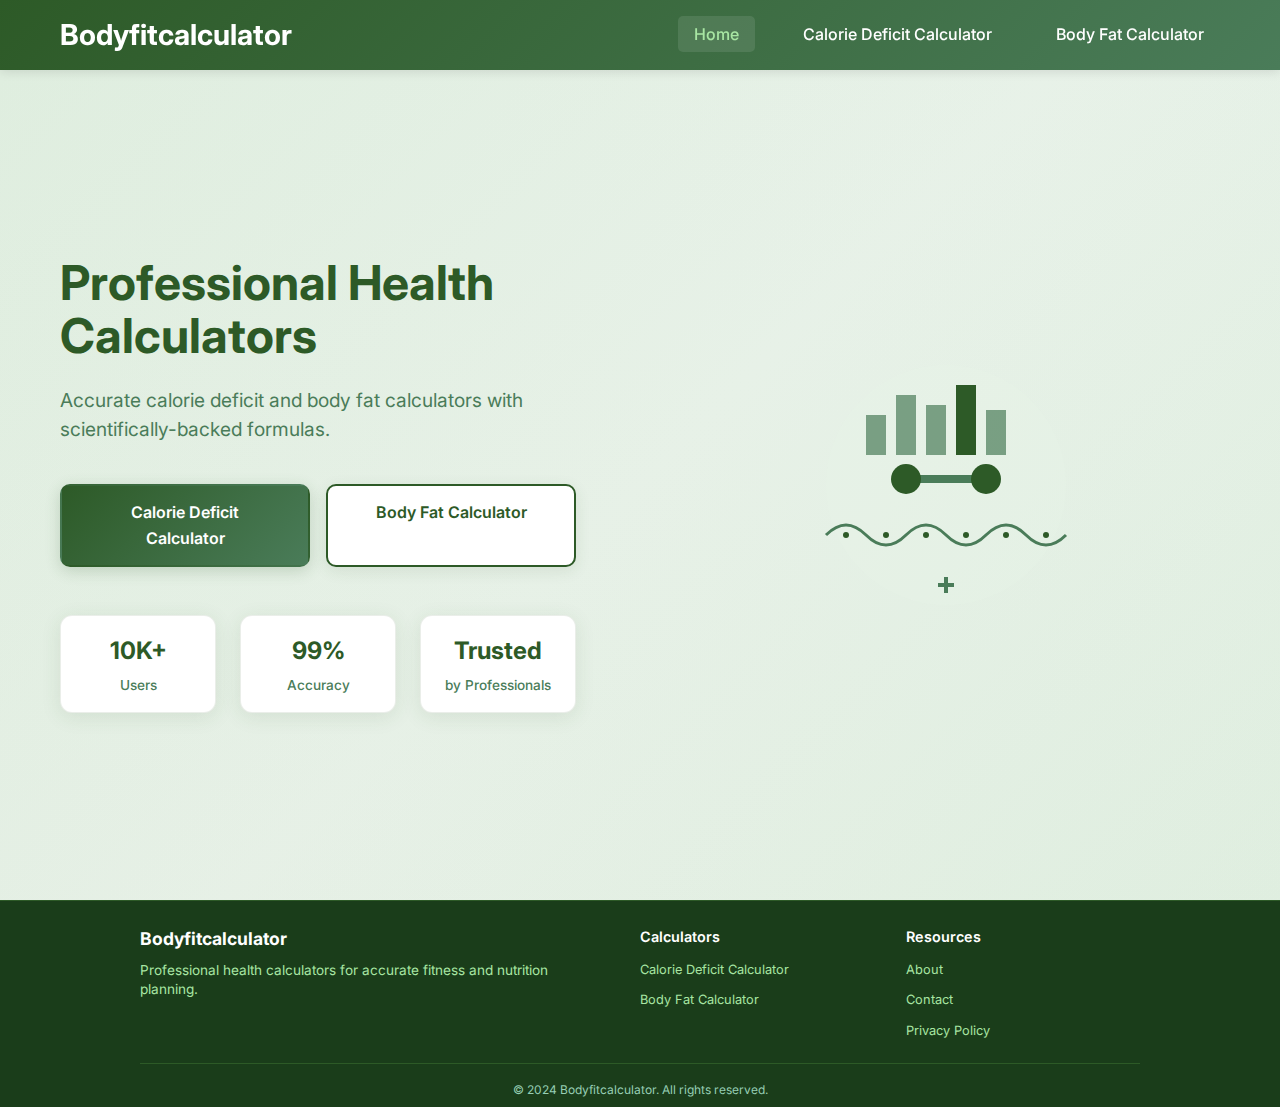
<file: index.html>
<!DOCTYPE html>
<html lang="en">
<head>
    <meta charset="UTF-8">
    <meta name="viewport" content="width=device-width, initial-scale=1.0">
    <title>Bodyfitcalculator - Calorie Deficit & Body Fat Calculator</title>
    <meta name="description" content="Free health calculators for calorie deficit and body fat percentage. Get accurate TDEE calculations and Navy method body fat estimates with expert guidance.">
    <meta name="keywords" content="calorie calculator, body fat calculator, TDEE, weight loss, health calculator, Navy method">
    <link rel="stylesheet" href="styles.css">
    <link href="https://fonts.googleapis.com/css2?family=Inter:wght@300;400;500;600;700&display=swap" rel="stylesheet">
</head>
<body>
    <header class="header">
        <nav class="nav">
            <div class="nav-container">
                <div class="logo">
                    <a href="index.html"><h1>Bodyfitcalculator</h1></a>
                </div>
                <ul class="nav-menu">
                    <li><a href="index.html" class="nav-link active">Home</a></li>
                    <li><a href="calorie-calculator.html" class="nav-link">Calorie Deficit Calculator</a></li>
                    <li><a href="body-fat-calculator.html" class="nav-link">Body Fat Calculator</a></li>
                </ul>
                <div class="hamburger">
                    <span></span>
                    <span></span>
                    <span></span>
                </div>
            </div>
        </nav>
    </header>

    <main class="main">
        <section class="hero">
            <div class="container">
                <div class="hero-content">
                    <h1 class="hero-title">Professional Health Calculators</h1>
                    <p class="hero-subtitle">Accurate calorie deficit and body fat calculators with scientifically-backed formulas.</p>
                    <div class="hero-buttons">
                        <a href="calorie-calculator.html" class="btn btn-primary">Calorie Deficit Calculator</a>
                        <a href="body-fat-calculator.html" class="btn btn-secondary">Body Fat Calculator</a>
                    </div>
                    <div class="stats-container">
                        <div class="stat-box">
                            <div class="stat-number">10K+</div>
                            <div class="stat-label">Users</div>
                        </div>
                        <div class="stat-box">
                            <div class="stat-number">99%</div>
                            <div class="stat-label">Accuracy</div>
                        </div>
                        <div class="stat-box">
                            <div class="stat-number">Trusted</div>
                            <div class="stat-label">by Professionals</div>
                        </div>
                    </div>
                </div>
                <div class="hero-image">
                    <svg class="fitness-illustration" viewBox="0 0 400 300" xmlns="http://www.w3.org/2000/svg">
                        <!-- Background circle -->
                        <circle cx="200" cy="150" r="120" fill="#e8f5e8" opacity="0.3"/>
                        
                        <!-- Dumbbell -->
                        <g transform="translate(150, 120)">
                            <rect x="0" y="20" width="100" height="8" rx="4" fill="#4a7c59"/>
                            <circle cx="10" cy="24" r="15" fill="#2d5a27"/>
                            <circle cx="90" cy="24" r="15" fill="#2d5a27"/>
                        </g>
                        
                        <!-- Heart rate line -->
                        <path d="M 80 200 Q 100 180 120 200 T 160 200 T 200 200 T 240 200 T 280 200 T 320 200" 
                              stroke="#4a7c59" stroke-width="3" fill="none"/>
                        
                        <!-- Heart rate dots -->
                        <circle cx="100" cy="200" r="3" fill="#2d5a27"/>
                        <circle cx="140" cy="200" r="3" fill="#2d5a27"/>
                        <circle cx="180" cy="200" r="3" fill="#2d5a27"/>
                        <circle cx="220" cy="200" r="3" fill="#2d5a27"/>
                        <circle cx="260" cy="200" r="3" fill="#2d5a27"/>
                        <circle cx="300" cy="200" r="3" fill="#2d5a27"/>
                        
                        <!-- Chart bars -->
                        <rect x="120" y="80" width="20" height="40" fill="#4a7c59" opacity="0.7"/>
                        <rect x="150" y="60" width="20" height="60" fill="#4a7c59" opacity="0.7"/>
                        <rect x="180" y="70" width="20" height="50" fill="#4a7c59" opacity="0.7"/>
                        <rect x="210" y="50" width="20" height="70" fill="#2d5a27"/>
                        <rect x="240" y="75" width="20" height="45" fill="#4a7c59" opacity="0.7"/>
                        
                        <!-- Plus icon -->
                        <g transform="translate(200, 250)">
                            <rect x="-2" y="-8" width="4" height="16" fill="#4a7c59"/>
                            <rect x="-8" y="-2" width="16" height="4" fill="#4a7c59"/>
                        </g>
                    </svg>
                </div>
            </div>
        </section>
    </main>

    <footer class="footer">
        <div class="container">
            <div class="footer-content">
                <div class="footer-left">
                    <h3>Bodyfitcalculator</h3>
                    <p>Professional health calculators for accurate fitness and nutrition planning.</p>
                </div>
                <div class="footer-center">
                    <h4>Calculators</h4>
                    <ul>
                        <li><a href="calorie-calculator.html">Calorie Deficit Calculator</a></li>
                        <li><a href="body-fat-calculator.html">Body Fat Calculator</a></li>
                    </ul>
                </div>
                <div class="footer-right">
                    <h4>Resources</h4>
                    <ul>
                        <li><a href="#about">About</a></li>
                        <li><a href="#contact">Contact</a></li>
                        <li><a href="#privacy">Privacy Policy</a></li>
                    </ul>
                </div>
            </div>
            <div class="footer-bottom">
                <p>&copy; 2024 Bodyfitcalculator. All rights reserved.</p>
            </div>
        </div>
    </footer>

    <script src="script.js"></script>
</body>
</html>
</file>
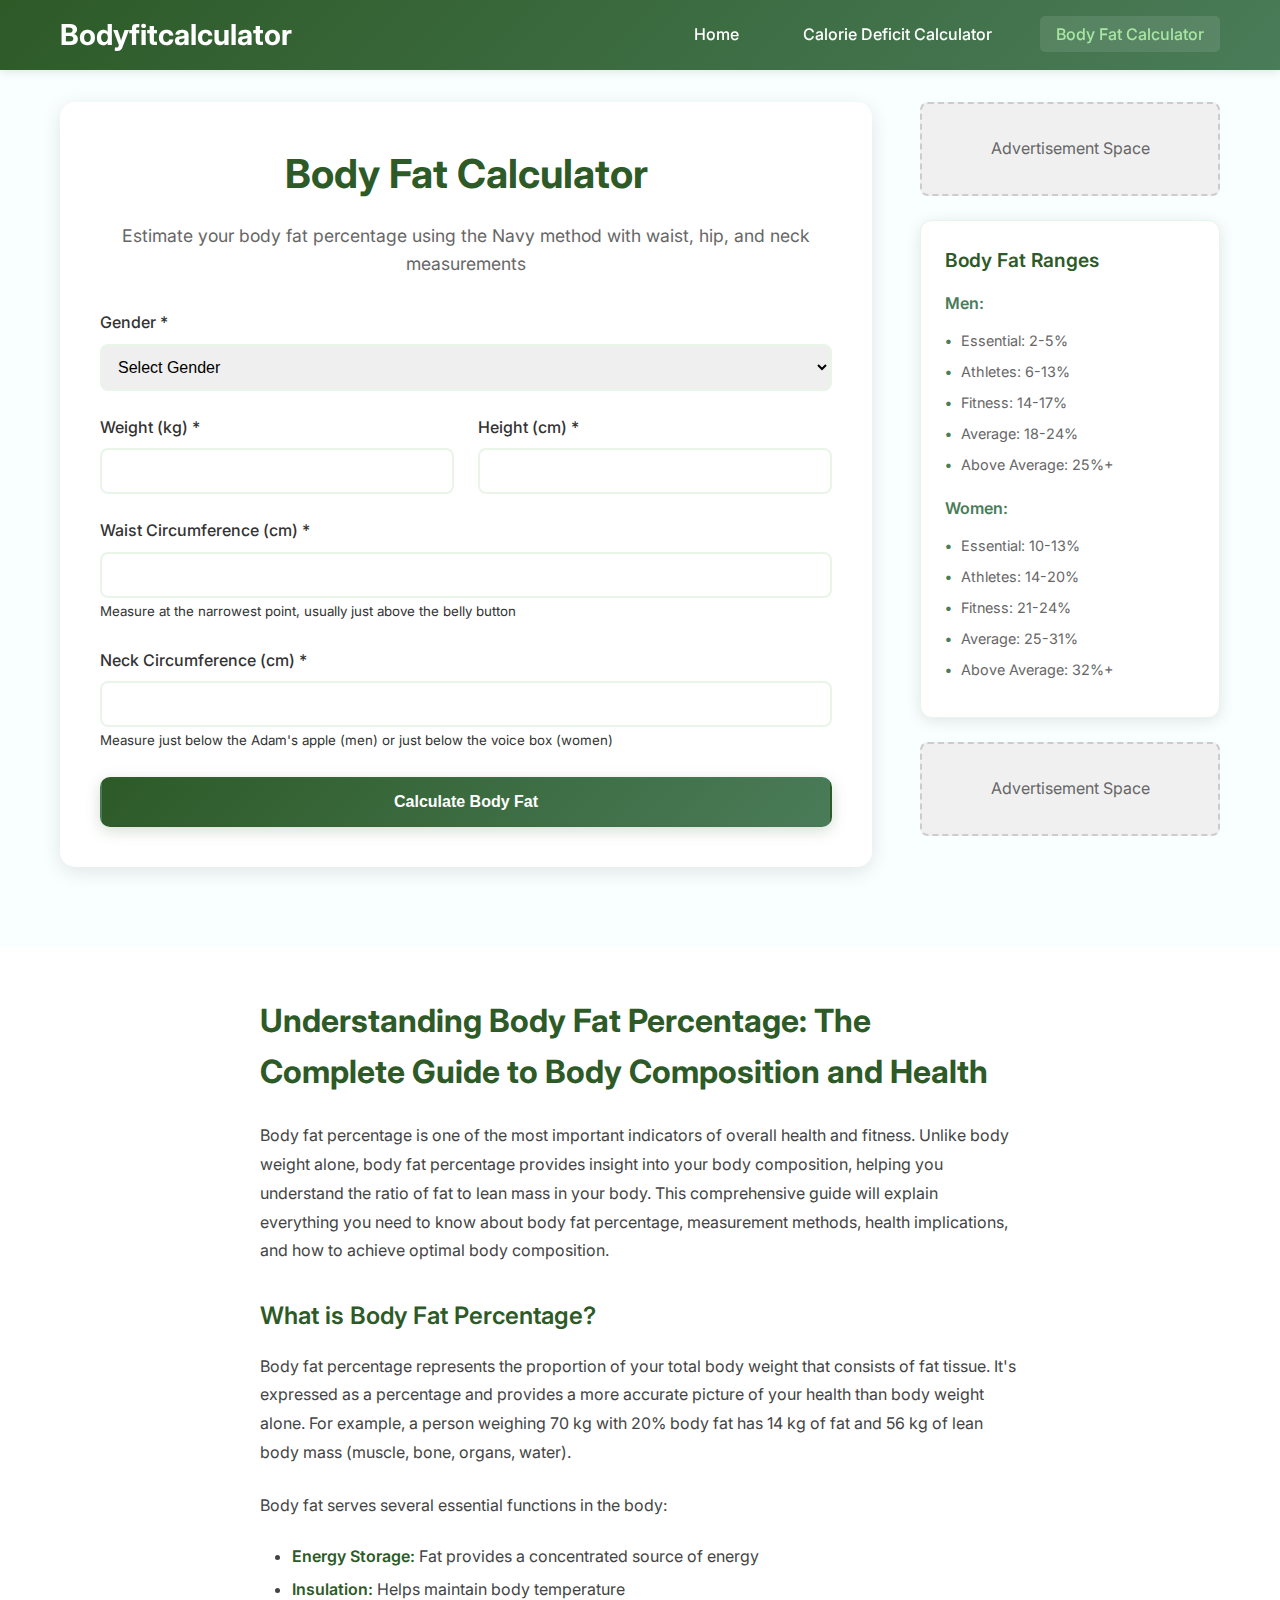
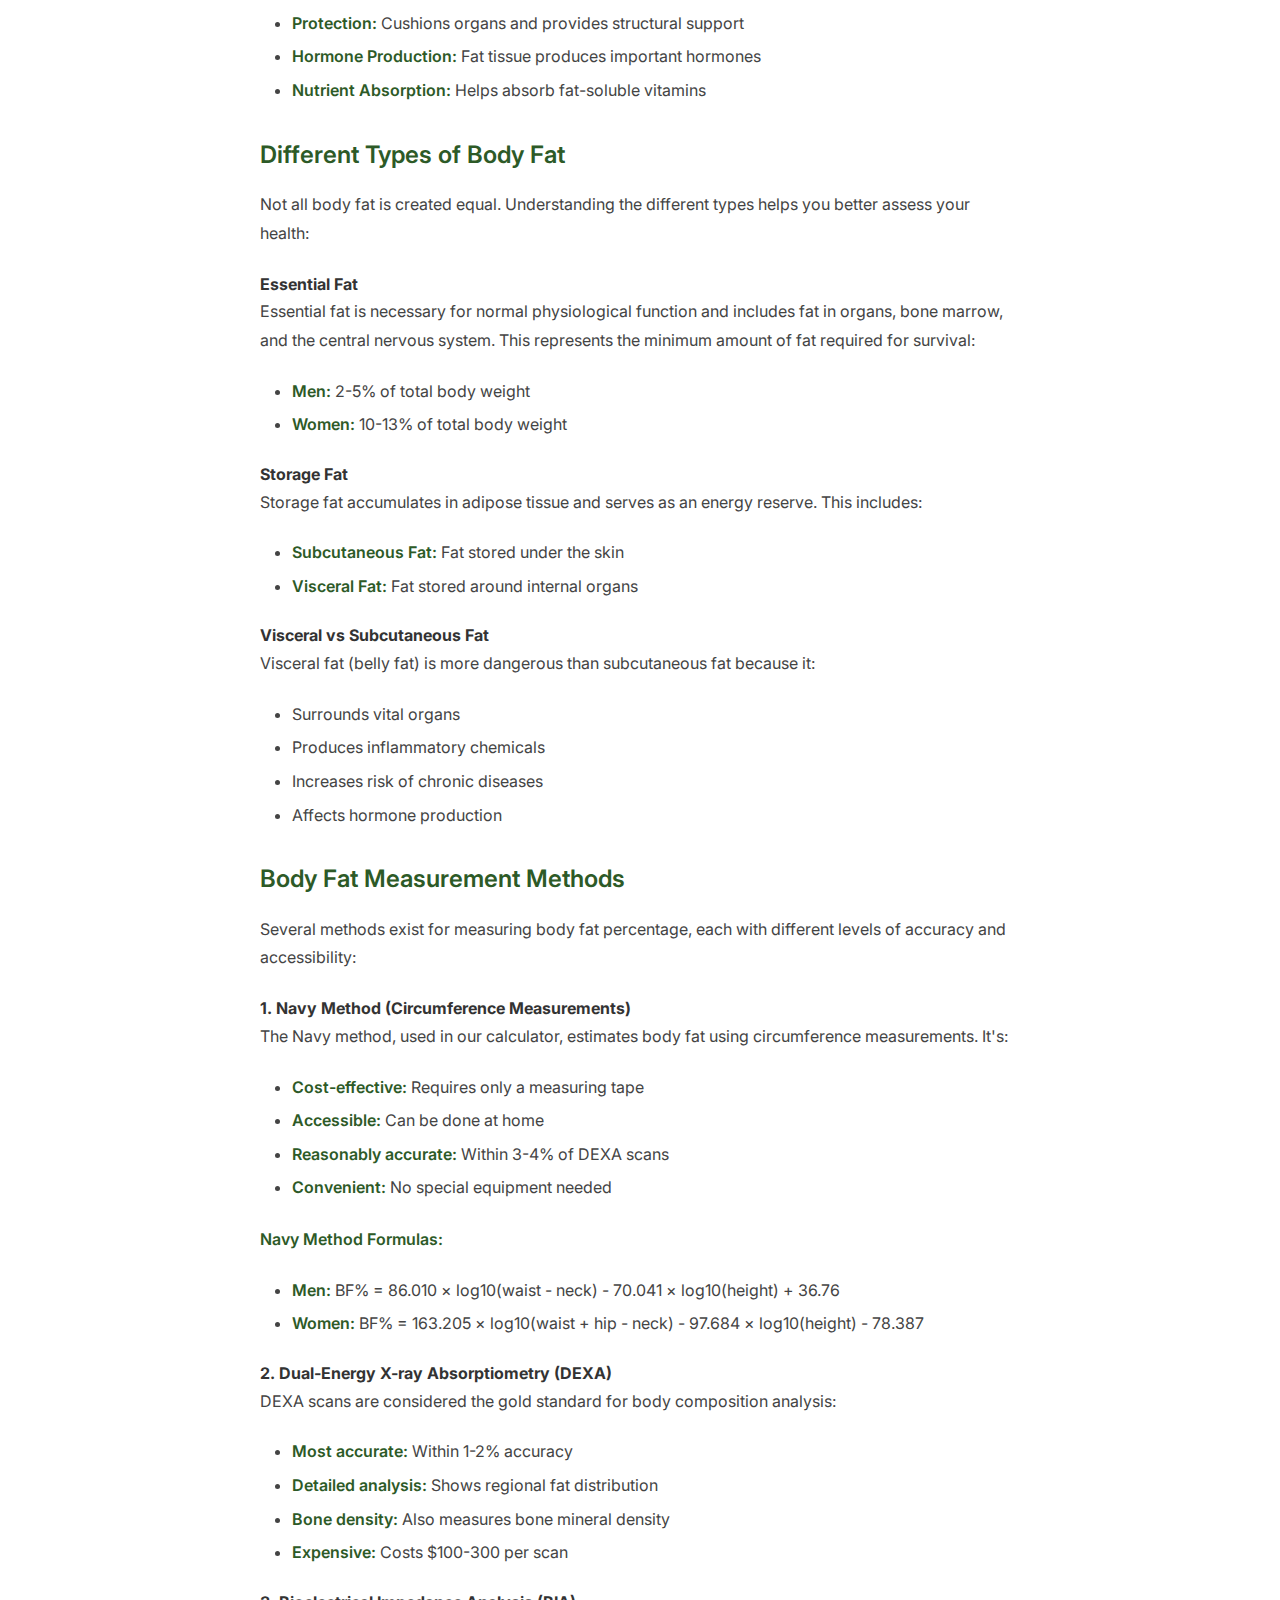
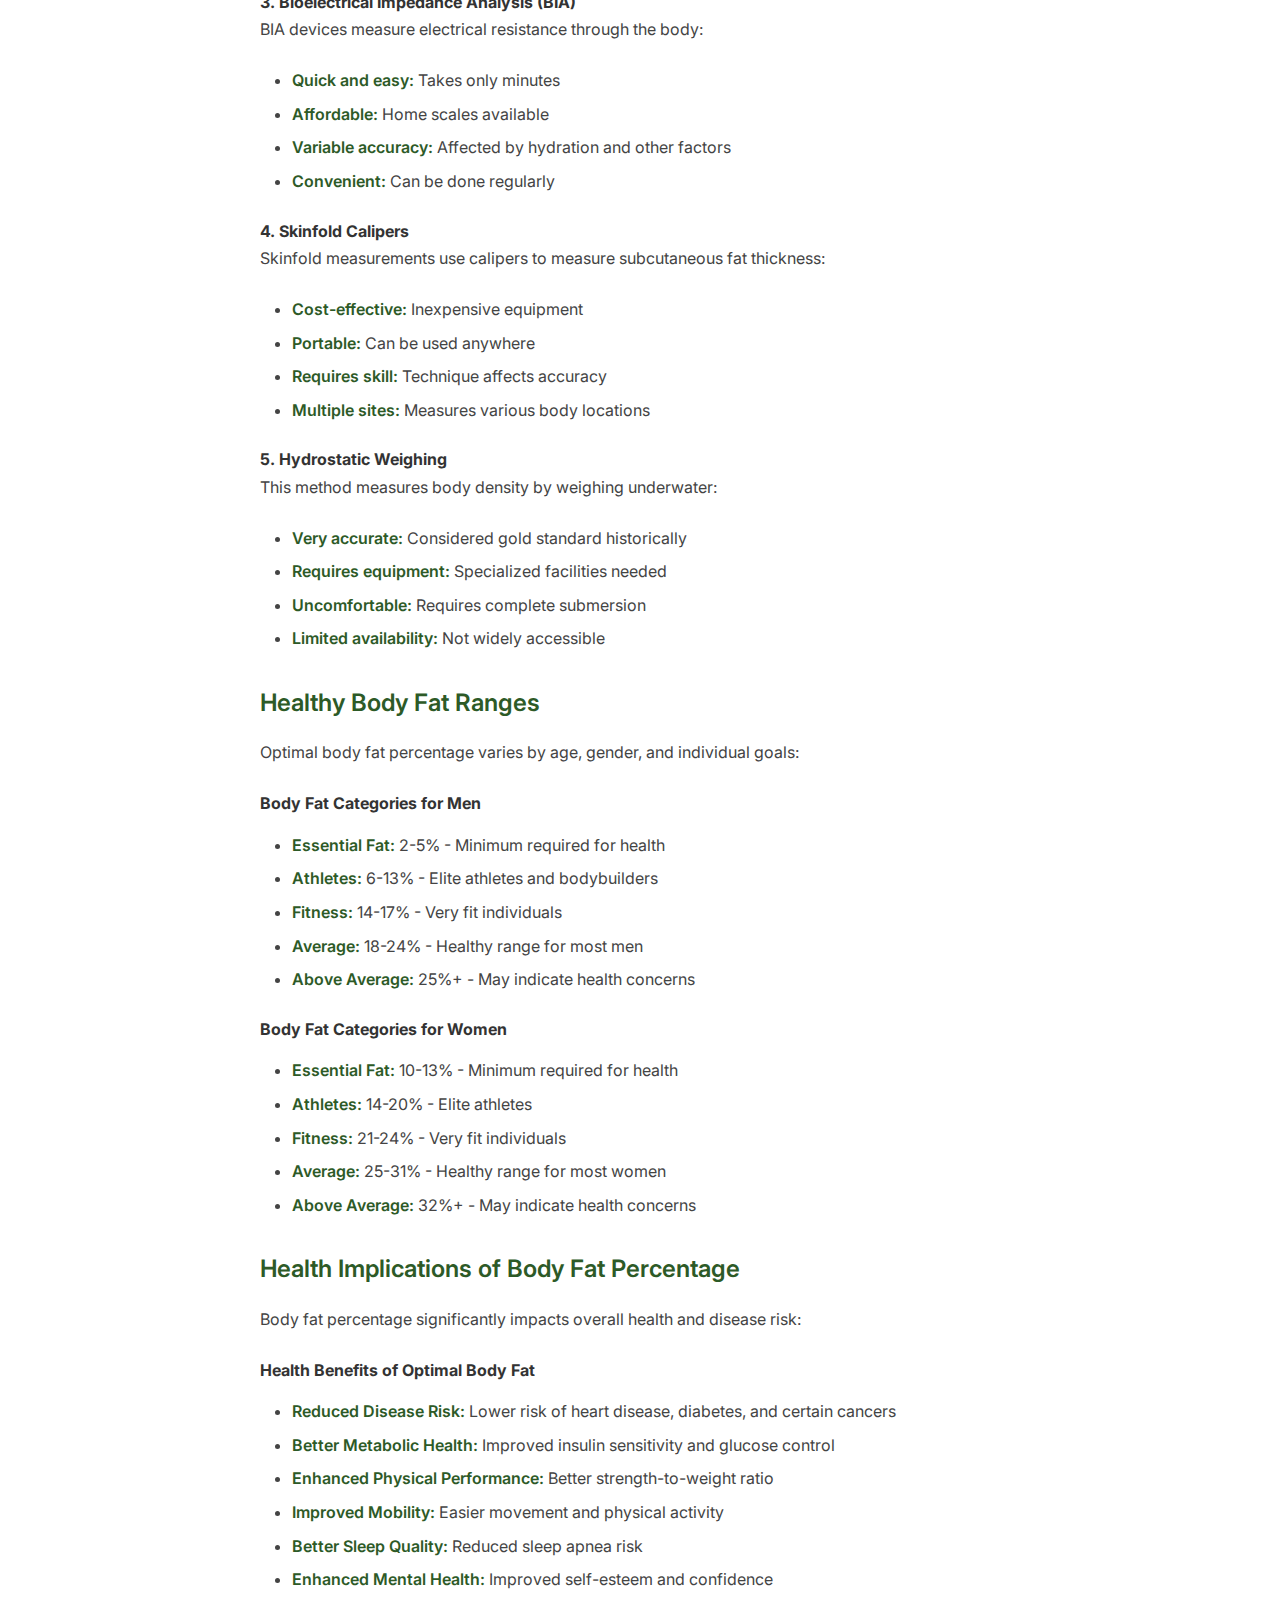
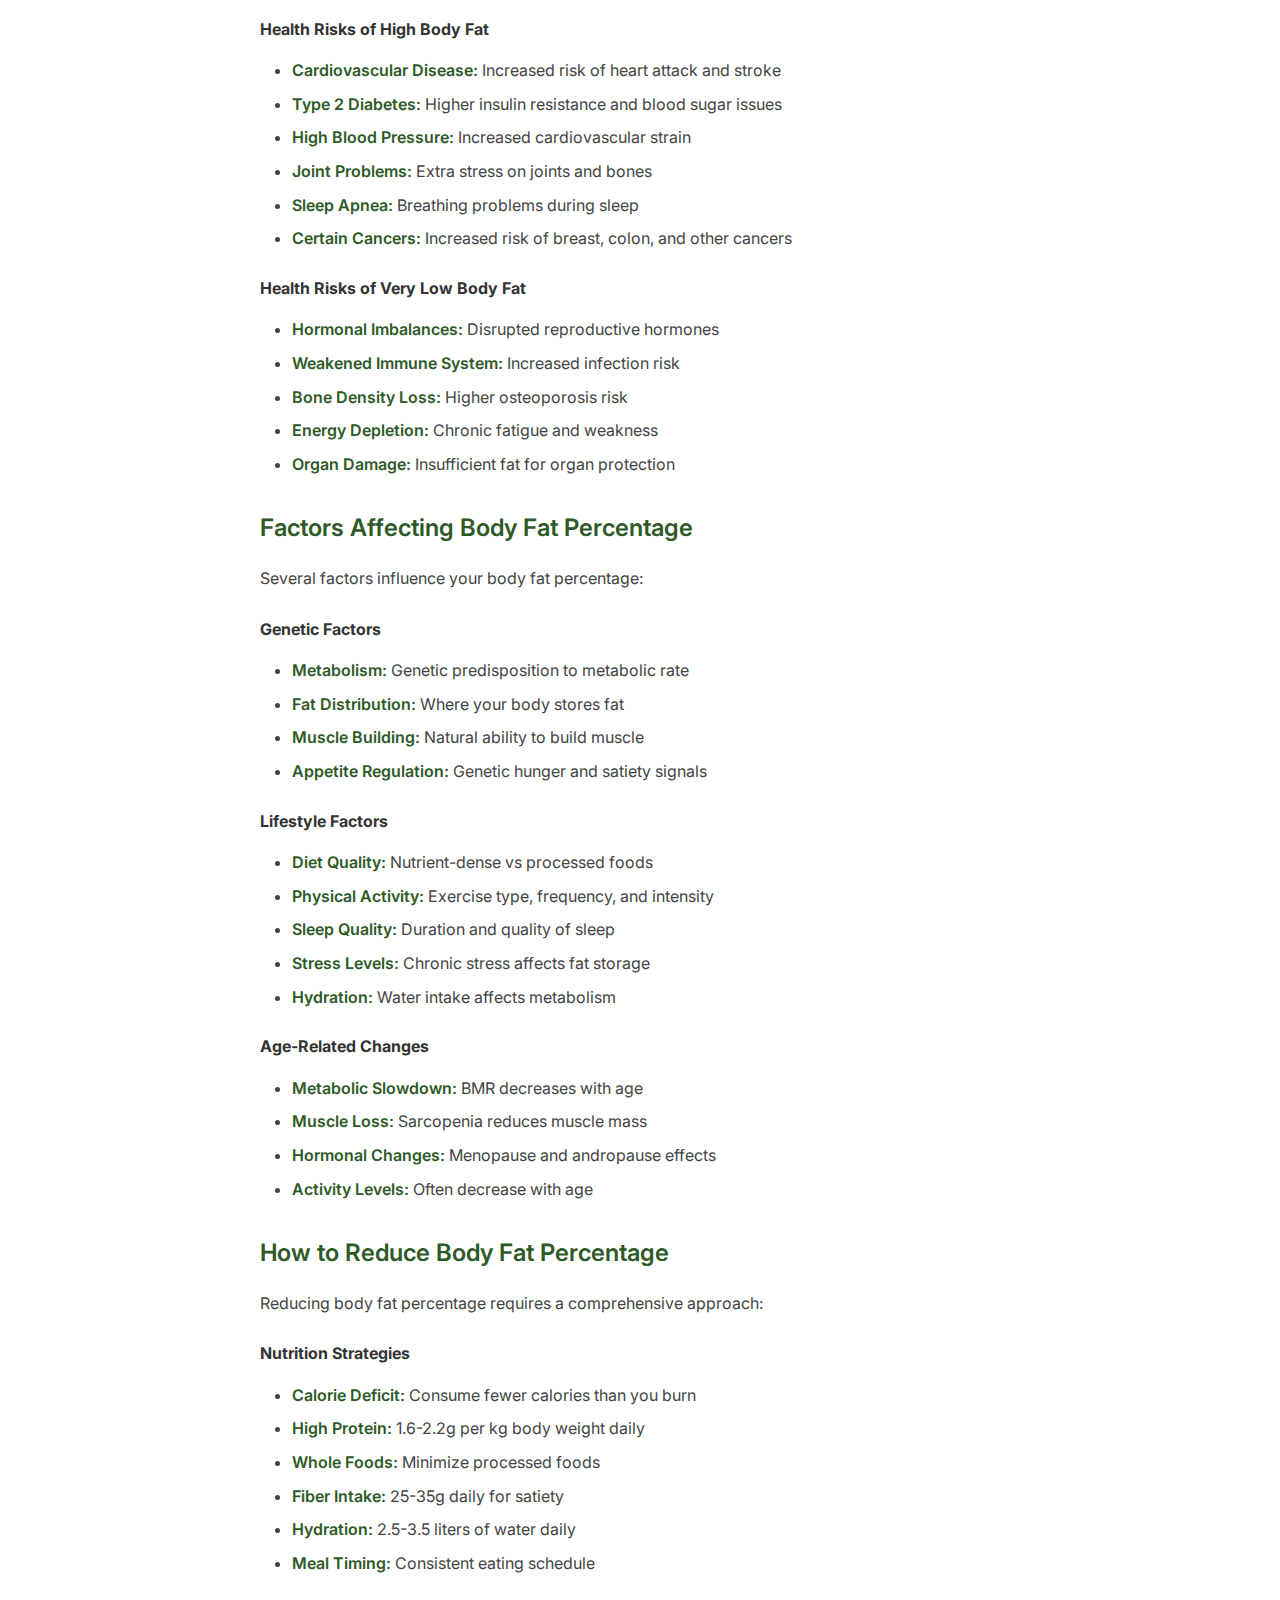
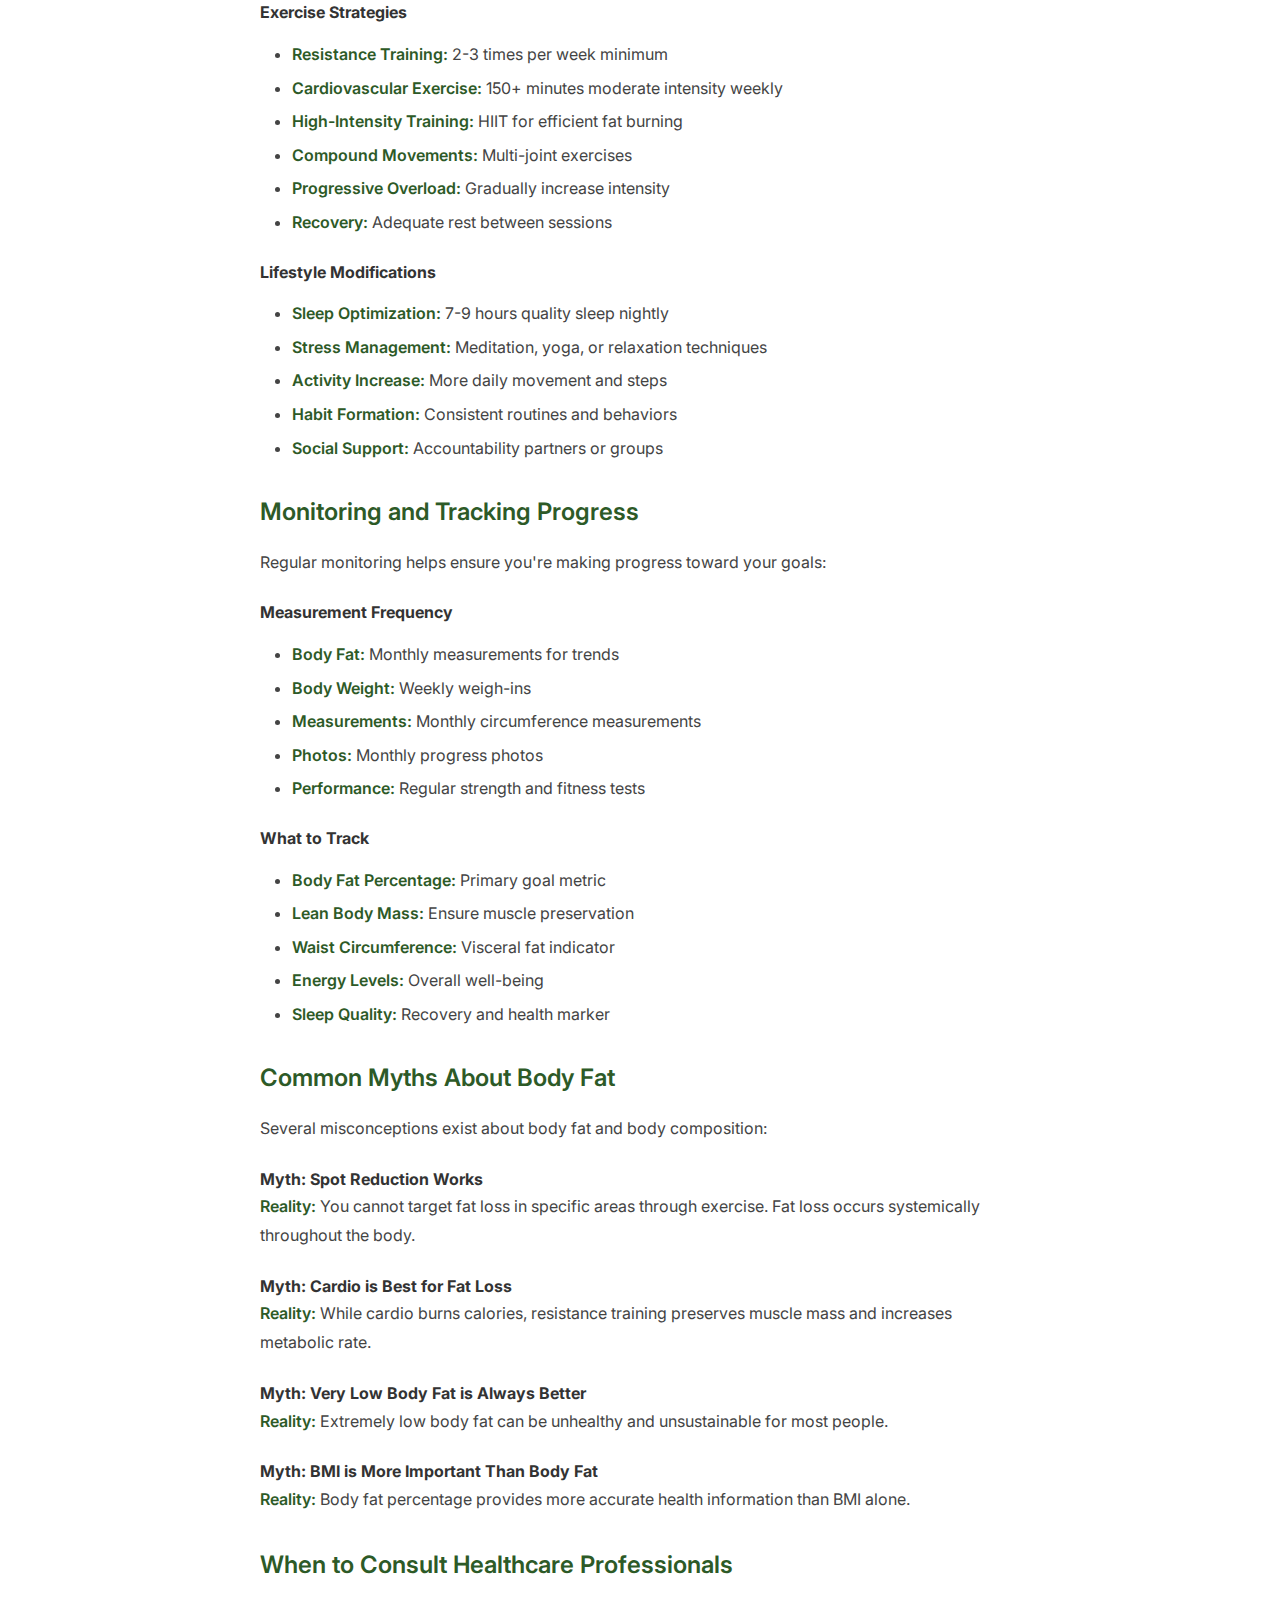
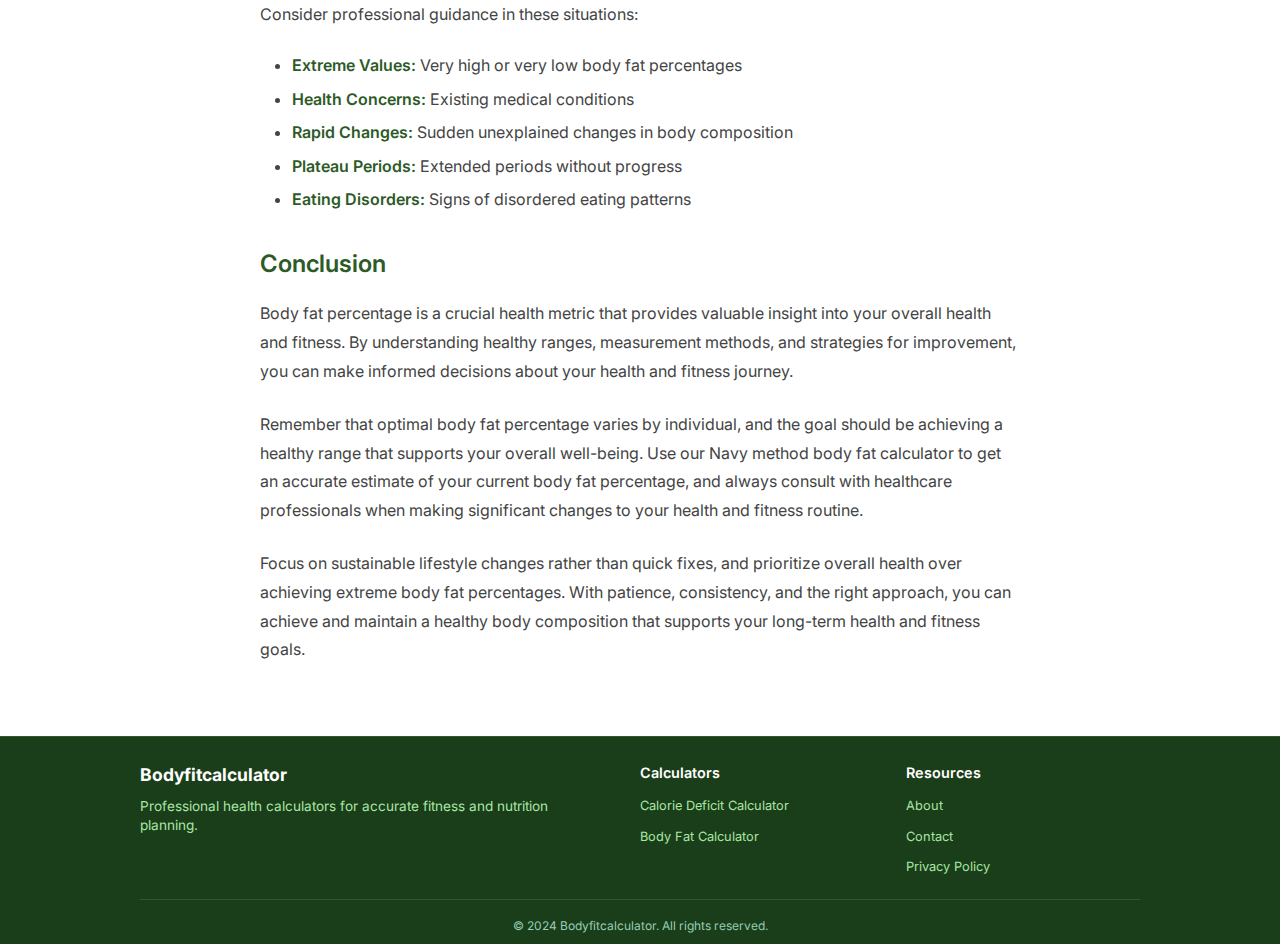
<file: body-fat-calculator.html>
<!DOCTYPE html>
<html lang="en">
<head>
    <meta charset="UTF-8">
    <meta name="viewport" content="width=device-width, initial-scale=1.0">
    <title>Body Fat Calculator - Bodyfitcalculator</title>
    <meta name="description" content="Calculate your body fat percentage using the Navy method. Free body fat calculator with waist, hip, and neck measurements. Get accurate body fat estimates and health ranges.">
    <meta name="keywords" content="body fat calculator, Navy method, body fat percentage, body composition, fitness calculator, health calculator">
    <link rel="stylesheet" href="styles.css">
    <link href="https://fonts.googleapis.com/css2?family=Inter:wght@300;400;500;600;700&display=swap" rel="stylesheet">
    <script type="application/ld+json">
    {
        "@context": "https://schema.org",
        "@type": "WebApplication",
        "name": "Body Fat Calculator",
        "description": "Free body fat percentage calculator using Navy method measurements",
        "url": "https://healthcalc.com/body-fat-calculator.html",
        "applicationCategory": "HealthApplication",
        "operatingSystem": "Any"
    }
    </script>
</head>
<body>
    <header class="header">
        <nav class="nav">
            <div class="nav-container">
                <div class="logo">
                    <a href="index.html"><h1>Bodyfitcalculator</h1></a>
                </div>
                <ul class="nav-menu">
                    <li><a href="index.html" class="nav-link">Home</a></li>
                    <li><a href="calorie-calculator.html" class="nav-link">Calorie Deficit Calculator</a></li>
                    <li><a href="body-fat-calculator.html" class="nav-link active">Body Fat Calculator</a></li>
                </ul>
                <div class="hamburger">
                    <span></span>
                    <span></span>
                    <span></span>
                </div>
            </div>
        </nav>
    </header>

    <main class="main">
        <section class="calculator-page">
            <div class="container">
                <div class="calculator-container">
                    <div class="calculator-main">
                        <h1 class="calculator-title">Body Fat Calculator</h1>
                        <p class="calculator-description">Estimate your body fat percentage using the Navy method with waist, hip, and neck measurements</p>
                        
                        <form id="bf-form" class="calculator-form">
                            <div class="form-group">
                                <label for="bf-gender">Gender *</label>
                                <select id="bf-gender" name="gender" required>
                                    <option value="">Select Gender</option>
                                    <option value="male">Male</option>
                                    <option value="female">Female</option>
                                </select>
                            </div>
                            
                            <div class="form-row">
                                <div class="form-group">
                                    <label for="bf-weight">Weight (kg) *</label>
                                    <input type="number" id="bf-weight" name="weight" min="30" max="300" step="0.1" required>
                                </div>
                                <div class="form-group">
                                    <label for="bf-height">Height (cm) *</label>
                                    <input type="number" id="bf-height" name="height" min="100" max="250" required>
                                </div>
                            </div>
                            
                            <div class="form-group">
                                <label for="waist">Waist Circumference (cm) *</label>
                                <input type="number" id="waist" name="waist" min="50" max="200" step="0.1" required>
                                <small>Measure at the narrowest point, usually just above the belly button</small>
                            </div>
                            
                            <div class="form-group" id="hip-group" style="display: none;">
                                <label for="hip">Hip Circumference (cm) *</label>
                                <input type="number" id="hip" name="hip" min="50" max="200" step="0.1">
                                <small>Measure at the widest point of your hips (required for women)</small>
                            </div>
                            
                            <div class="form-group">
                                <label for="neck">Neck Circumference (cm) *</label>
                                <input type="number" id="neck" name="neck" min="5" max="100" step="0.1" required>
                                <small>Measure just below the Adam's apple (men) or just below the voice box (women)</small>
                            </div>
                            
                            <button type="submit" class="btn btn-primary">Calculate Body Fat</button>
                        </form>
                        
                        <div id="bf-results" class="results" style="display: none;">
                            <h3>Your Body Fat Percentage</h3>
                            <div class="result-value" id="bf-result">0</div>
                            <div class="result-unit">% body fat</div>
                            
                            <div style="margin-top: 1rem;">
                                <div class="result-unit" id="bf-category">Category</div>
                            </div>
                            
                            <div id="bf-description" class="result-description"></div>
                        </div>
                    </div>
                    
                    <div class="calculator-sidebar">
                        <div class="ad-placeholder">
                            <p>Advertisement Space</p>
                        </div>
                        
                        <div class="info-card">
                            <h3>Body Fat Ranges</h3>
                            <h4>Men:</h4>
                            <ul>
                                <li>Essential: 2-5%</li>
                                <li>Athletes: 6-13%</li>
                                <li>Fitness: 14-17%</li>
                                <li>Average: 18-24%</li>
                                <li>Above Average: 25%+</li>
                            </ul>
                            <h4>Women:</h4>
                            <ul>
                                <li>Essential: 10-13%</li>
                                <li>Athletes: 14-20%</li>
                                <li>Fitness: 21-24%</li>
                                <li>Average: 25-31%</li>
                                <li>Above Average: 32%+</li>
                            </ul>
                        </div>
                        
                        <div class="ad-placeholder">
                            <p>Advertisement Space</p>
                        </div>
                    </div>
                </div>
            </div>
        </section>

        <!-- Blog Section -->
        <section class="blog-section">
            <div class="blog-content">
                <h2>Understanding Body Fat Percentage: The Complete Guide to Body Composition and Health</h2>
                
                <p>Body fat percentage is one of the most important indicators of overall health and fitness. Unlike body weight alone, body fat percentage provides insight into your body composition, helping you understand the ratio of fat to lean mass in your body. This comprehensive guide will explain everything you need to know about body fat percentage, measurement methods, health implications, and how to achieve optimal body composition.</p>
                
                <h3>What is Body Fat Percentage?</h3>
                <p>Body fat percentage represents the proportion of your total body weight that consists of fat tissue. It's expressed as a percentage and provides a more accurate picture of your health than body weight alone. For example, a person weighing 70 kg with 20% body fat has 14 kg of fat and 56 kg of lean body mass (muscle, bone, organs, water).</p>
                
                <p>Body fat serves several essential functions in the body:</p>
                <ul>
                    <li><strong>Energy Storage:</strong> Fat provides a concentrated source of energy</li>
                    <li><strong>Insulation:</strong> Helps maintain body temperature</li>
                    <li><strong>Protection:</strong> Cushions organs and provides structural support</li>
                    <li><strong>Hormone Production:</strong> Fat tissue produces important hormones</li>
                    <li><strong>Nutrient Absorption:</strong> Helps absorb fat-soluble vitamins</li>
                </ul>
                
                <h3>Different Types of Body Fat</h3>
                <p>Not all body fat is created equal. Understanding the different types helps you better assess your health:</p>
                
                <h4>Essential Fat</h4>
                <p>Essential fat is necessary for normal physiological function and includes fat in organs, bone marrow, and the central nervous system. This represents the minimum amount of fat required for survival:</p>
                <ul>
                    <li><strong>Men:</strong> 2-5% of total body weight</li>
                    <li><strong>Women:</strong> 10-13% of total body weight</li>
                </ul>
                
                <h4>Storage Fat</h4>
                <p>Storage fat accumulates in adipose tissue and serves as an energy reserve. This includes:</p>
                <ul>
                    <li><strong>Subcutaneous Fat:</strong> Fat stored under the skin</li>
                    <li><strong>Visceral Fat:</strong> Fat stored around internal organs</li>
                </ul>
                
                <h4>Visceral vs Subcutaneous Fat</h4>
                <p>Visceral fat (belly fat) is more dangerous than subcutaneous fat because it:</p>
                <ul>
                    <li>Surrounds vital organs</li>
                    <li>Produces inflammatory chemicals</li>
                    <li>Increases risk of chronic diseases</li>
                    <li>Affects hormone production</li>
                </ul>
                
                <h3>Body Fat Measurement Methods</h3>
                <p>Several methods exist for measuring body fat percentage, each with different levels of accuracy and accessibility:</p>
                
                <h4>1. Navy Method (Circumference Measurements)</h4>
                <p>The Navy method, used in our calculator, estimates body fat using circumference measurements. It's:</p>
                <ul>
                    <li><strong>Cost-effective:</strong> Requires only a measuring tape</li>
                    <li><strong>Accessible:</strong> Can be done at home</li>
                    <li><strong>Reasonably accurate:</strong> Within 3-4% of DEXA scans</li>
                    <li><strong>Convenient:</strong> No special equipment needed</li>
                </ul>
                
                <p><strong>Navy Method Formulas:</strong></p>
                <ul>
                    <li><strong>Men:</strong> BF% = 86.010 × log10(waist - neck) - 70.041 × log10(height) + 36.76</li>
                    <li><strong>Women:</strong> BF% = 163.205 × log10(waist + hip - neck) - 97.684 × log10(height) - 78.387</li>
                </ul>
                
                <h4>2. Dual-Energy X-ray Absorptiometry (DEXA)</h4>
                <p>DEXA scans are considered the gold standard for body composition analysis:</p>
                <ul>
                    <li><strong>Most accurate:</strong> Within 1-2% accuracy</li>
                    <li><strong>Detailed analysis:</strong> Shows regional fat distribution</li>
                    <li><strong>Bone density:</strong> Also measures bone mineral density</li>
                    <li><strong>Expensive:</strong> Costs $100-300 per scan</li>
                </ul>
                
                <h4>3. Bioelectrical Impedance Analysis (BIA)</h4>
                <p>BIA devices measure electrical resistance through the body:</p>
                <ul>
                    <li><strong>Quick and easy:</strong> Takes only minutes</li>
                    <li><strong>Affordable:</strong> Home scales available</li>
                    <li><strong>Variable accuracy:</strong> Affected by hydration and other factors</li>
                    <li><strong>Convenient:</strong> Can be done regularly</li>
                </ul>
                
                <h4>4. Skinfold Calipers</h4>
                <p>Skinfold measurements use calipers to measure subcutaneous fat thickness:</p>
                <ul>
                    <li><strong>Cost-effective:</strong> Inexpensive equipment</li>
                    <li><strong>Portable:</strong> Can be used anywhere</li>
                    <li><strong>Requires skill:</strong> Technique affects accuracy</li>
                    <li><strong>Multiple sites:</strong> Measures various body locations</li>
                </ul>
                
                <h4>5. Hydrostatic Weighing</h4>
                <p>This method measures body density by weighing underwater:</p>
                <ul>
                    <li><strong>Very accurate:</strong> Considered gold standard historically</li>
                    <li><strong>Requires equipment:</strong> Specialized facilities needed</li>
                    <li><strong>Uncomfortable:</strong> Requires complete submersion</li>
                    <li><strong>Limited availability:</strong> Not widely accessible</li>
                </ul>
                
                <h3>Healthy Body Fat Ranges</h3>
                <p>Optimal body fat percentage varies by age, gender, and individual goals:</p>
                
                <h4>Body Fat Categories for Men</h4>
                <ul>
                    <li><strong>Essential Fat:</strong> 2-5% - Minimum required for health</li>
                    <li><strong>Athletes:</strong> 6-13% - Elite athletes and bodybuilders</li>
                    <li><strong>Fitness:</strong> 14-17% - Very fit individuals</li>
                    <li><strong>Average:</strong> 18-24% - Healthy range for most men</li>
                    <li><strong>Above Average:</strong> 25%+ - May indicate health concerns</li>
                </ul>
                
                <h4>Body Fat Categories for Women</h4>
                <ul>
                    <li><strong>Essential Fat:</strong> 10-13% - Minimum required for health</li>
                    <li><strong>Athletes:</strong> 14-20% - Elite athletes</li>
                    <li><strong>Fitness:</strong> 21-24% - Very fit individuals</li>
                    <li><strong>Average:</strong> 25-31% - Healthy range for most women</li>
                    <li><strong>Above Average:</strong> 32%+ - May indicate health concerns</li>
                </ul>
                
                <h3>Health Implications of Body Fat Percentage</h3>
                <p>Body fat percentage significantly impacts overall health and disease risk:</p>
                
                <h4>Health Benefits of Optimal Body Fat</h4>
                <ul>
                    <li><strong>Reduced Disease Risk:</strong> Lower risk of heart disease, diabetes, and certain cancers</li>
                    <li><strong>Better Metabolic Health:</strong> Improved insulin sensitivity and glucose control</li>
                    <li><strong>Enhanced Physical Performance:</strong> Better strength-to-weight ratio</li>
                    <li><strong>Improved Mobility:</strong> Easier movement and physical activity</li>
                    <li><strong>Better Sleep Quality:</strong> Reduced sleep apnea risk</li>
                    <li><strong>Enhanced Mental Health:</strong> Improved self-esteem and confidence</li>
                </ul>
                
                <h4>Health Risks of High Body Fat</h4>
                <ul>
                    <li><strong>Cardiovascular Disease:</strong> Increased risk of heart attack and stroke</li>
                    <li><strong>Type 2 Diabetes:</strong> Higher insulin resistance and blood sugar issues</li>
                    <li><strong>High Blood Pressure:</strong> Increased cardiovascular strain</li>
                    <li><strong>Joint Problems:</strong> Extra stress on joints and bones</li>
                    <li><strong>Sleep Apnea:</strong> Breathing problems during sleep</li>
                    <li><strong>Certain Cancers:</strong> Increased risk of breast, colon, and other cancers</li>
                </ul>
                
                <h4>Health Risks of Very Low Body Fat</h4>
                <ul>
                    <li><strong>Hormonal Imbalances:</strong> Disrupted reproductive hormones</li>
                    <li><strong>Weakened Immune System:</strong> Increased infection risk</li>
                    <li><strong>Bone Density Loss:</strong> Higher osteoporosis risk</li>
                    <li><strong>Energy Depletion:</strong> Chronic fatigue and weakness</li>
                    <li><strong>Organ Damage:</strong> Insufficient fat for organ protection</li>
                </ul>
                
                <h3>Factors Affecting Body Fat Percentage</h3>
                <p>Several factors influence your body fat percentage:</p>
                
                <h4>Genetic Factors</h4>
                <ul>
                    <li><strong>Metabolism:</strong> Genetic predisposition to metabolic rate</li>
                    <li><strong>Fat Distribution:</strong> Where your body stores fat</li>
                    <li><strong>Muscle Building:</strong> Natural ability to build muscle</li>
                    <li><strong>Appetite Regulation:</strong> Genetic hunger and satiety signals</li>
                </ul>
                
                <h4>Lifestyle Factors</h4>
                <ul>
                    <li><strong>Diet Quality:</strong> Nutrient-dense vs processed foods</li>
                    <li><strong>Physical Activity:</strong> Exercise type, frequency, and intensity</li>
                    <li><strong>Sleep Quality:</strong> Duration and quality of sleep</li>
                    <li><strong>Stress Levels:</strong> Chronic stress affects fat storage</li>
                    <li><strong>Hydration:</strong> Water intake affects metabolism</li>
                </ul>
                
                <h4>Age-Related Changes</h4>
                <ul>
                    <li><strong>Metabolic Slowdown:</strong> BMR decreases with age</li>
                    <li><strong>Muscle Loss:</strong> Sarcopenia reduces muscle mass</li>
                    <li><strong>Hormonal Changes:</strong> Menopause and andropause effects</li>
                    <li><strong>Activity Levels:</strong> Often decrease with age</li>
                </ul>
                
                <h3>How to Reduce Body Fat Percentage</h3>
                <p>Reducing body fat percentage requires a comprehensive approach:</p>
                
                <h4>Nutrition Strategies</h4>
                <ul>
                    <li><strong>Calorie Deficit:</strong> Consume fewer calories than you burn</li>
                    <li><strong>High Protein:</strong> 1.6-2.2g per kg body weight daily</li>
                    <li><strong>Whole Foods:</strong> Minimize processed foods</li>
                    <li><strong>Fiber Intake:</strong> 25-35g daily for satiety</li>
                    <li><strong>Hydration:</strong> 2.5-3.5 liters of water daily</li>
                    <li><strong>Meal Timing:</strong> Consistent eating schedule</li>
                </ul>
                
                <h4>Exercise Strategies</h4>
                <ul>
                    <li><strong>Resistance Training:</strong> 2-3 times per week minimum</li>
                    <li><strong>Cardiovascular Exercise:</strong> 150+ minutes moderate intensity weekly</li>
                    <li><strong>High-Intensity Training:</strong> HIIT for efficient fat burning</li>
                    <li><strong>Compound Movements:</strong> Multi-joint exercises</li>
                    <li><strong>Progressive Overload:</strong> Gradually increase intensity</li>
                    <li><strong>Recovery:</strong> Adequate rest between sessions</li>
                </ul>
                
                <h4>Lifestyle Modifications</h4>
                <ul>
                    <li><strong>Sleep Optimization:</strong> 7-9 hours quality sleep nightly</li>
                    <li><strong>Stress Management:</strong> Meditation, yoga, or relaxation techniques</li>
                    <li><strong>Activity Increase:</strong> More daily movement and steps</li>
                    <li><strong>Habit Formation:</strong> Consistent routines and behaviors</li>
                    <li><strong>Social Support:</strong> Accountability partners or groups</li>
                </ul>
                
                <h3>Monitoring and Tracking Progress</h3>
                <p>Regular monitoring helps ensure you're making progress toward your goals:</p>
                
                <h4>Measurement Frequency</h4>
                <ul>
                    <li><strong>Body Fat:</strong> Monthly measurements for trends</li>
                    <li><strong>Body Weight:</strong> Weekly weigh-ins</li>
                    <li><strong>Measurements:</strong> Monthly circumference measurements</li>
                    <li><strong>Photos:</strong> Monthly progress photos</li>
                    <li><strong>Performance:</strong> Regular strength and fitness tests</li>
                </ul>
                
                <h4>What to Track</h4>
                <ul>
                    <li><strong>Body Fat Percentage:</strong> Primary goal metric</li>
                    <li><strong>Lean Body Mass:</strong> Ensure muscle preservation</li>
                    <li><strong>Waist Circumference:</strong> Visceral fat indicator</li>
                    <li><strong>Energy Levels:</strong> Overall well-being</li>
                    <li><strong>Sleep Quality:</strong> Recovery and health marker</li>
                </ul>
                
                <h3>Common Myths About Body Fat</h3>
                <p>Several misconceptions exist about body fat and body composition:</p>
                
                <h4>Myth: Spot Reduction Works</h4>
                <p><strong>Reality:</strong> You cannot target fat loss in specific areas through exercise. Fat loss occurs systemically throughout the body.</p>
                
                <h4>Myth: Cardio is Best for Fat Loss</h4>
                <p><strong>Reality:</strong> While cardio burns calories, resistance training preserves muscle mass and increases metabolic rate.</p>
                
                <h4>Myth: Very Low Body Fat is Always Better</h4>
                <p><strong>Reality:</strong> Extremely low body fat can be unhealthy and unsustainable for most people.</p>
                
                <h4>Myth: BMI is More Important Than Body Fat</h4>
                <p><strong>Reality:</strong> Body fat percentage provides more accurate health information than BMI alone.</p>
                
                <h3>When to Consult Healthcare Professionals</h3>
                <p>Consider professional guidance in these situations:</p>
                
                <ul>
                    <li><strong>Extreme Values:</strong> Very high or very low body fat percentages</li>
                    <li><strong>Health Concerns:</strong> Existing medical conditions</li>
                    <li><strong>Rapid Changes:</strong> Sudden unexplained changes in body composition</li>
                    <li><strong>Plateau Periods:</strong> Extended periods without progress</li>
                    <li><strong>Eating Disorders:</strong> Signs of disordered eating patterns</li>
                </ul>
                
                <h3>Conclusion</h3>
                <p>Body fat percentage is a crucial health metric that provides valuable insight into your overall health and fitness. By understanding healthy ranges, measurement methods, and strategies for improvement, you can make informed decisions about your health and fitness journey.</p>
                
                <p>Remember that optimal body fat percentage varies by individual, and the goal should be achieving a healthy range that supports your overall well-being. Use our Navy method body fat calculator to get an accurate estimate of your current body fat percentage, and always consult with healthcare professionals when making significant changes to your health and fitness routine.</p>
                
                <p>Focus on sustainable lifestyle changes rather than quick fixes, and prioritize overall health over achieving extreme body fat percentages. With patience, consistency, and the right approach, you can achieve and maintain a healthy body composition that supports your long-term health and fitness goals.</p>
            </div>
        </section>
    </main>

    <footer class="footer">
        <div class="container">
            <div class="footer-content">
                <div class="footer-left">
                    <h3>Bodyfitcalculator</h3>
                    <p>Professional health calculators for accurate fitness and nutrition planning.</p>
                </div>
                <div class="footer-center">
                    <h4>Calculators</h4>
                    <ul>
                        <li><a href="calorie-calculator.html">Calorie Deficit Calculator</a></li>
                        <li><a href="body-fat-calculator.html">Body Fat Calculator</a></li>
                    </ul>
                </div>
                <div class="footer-right">
                    <h4>Resources</h4>
                    <ul>
                        <li><a href="#about">About</a></li>
                        <li><a href="#contact">Contact</a></li>
                        <li><a href="#privacy">Privacy Policy</a></li>
                    </ul>
                </div>
            </div>
            <div class="footer-bottom">
                <p>&copy; 2024 Bodyfitcalculator. All rights reserved.</p>
            </div>
        </div>
    </footer>

    <script src="script.js"></script>
</body>
</html>
</file>
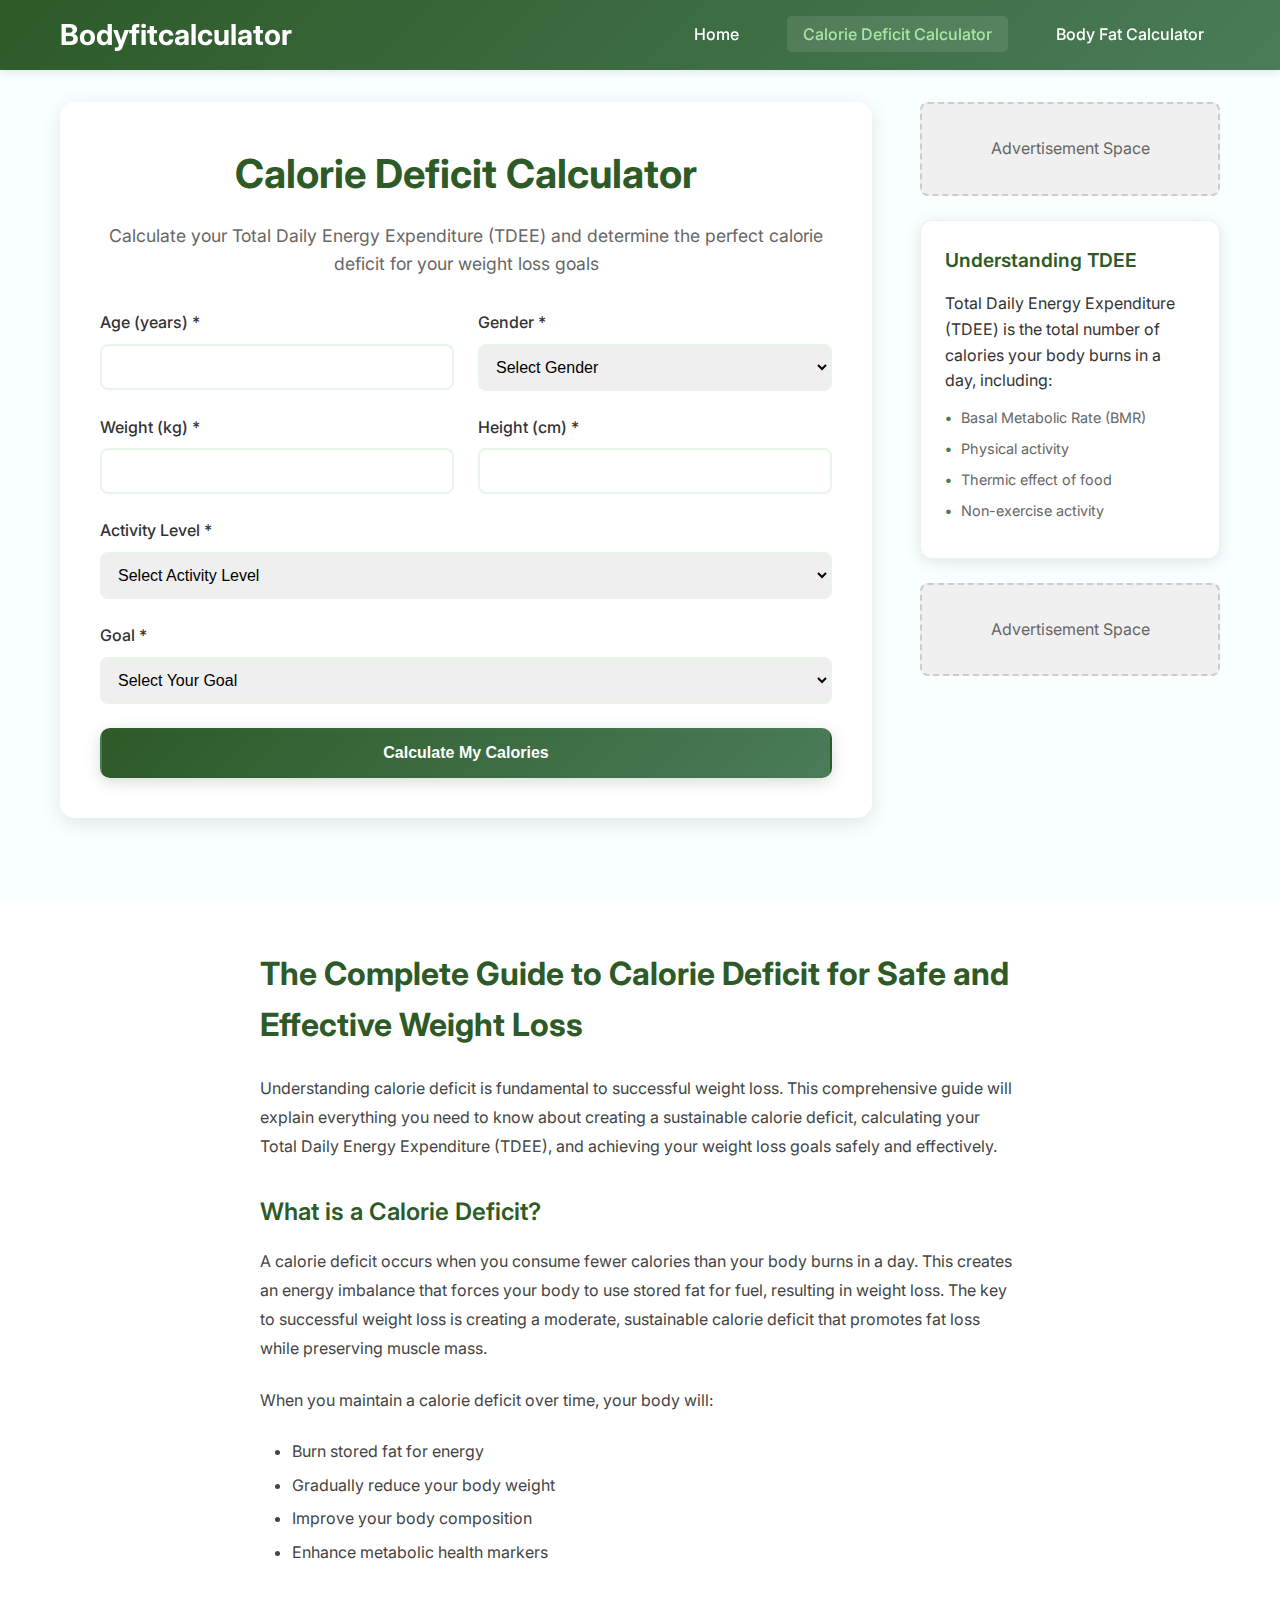
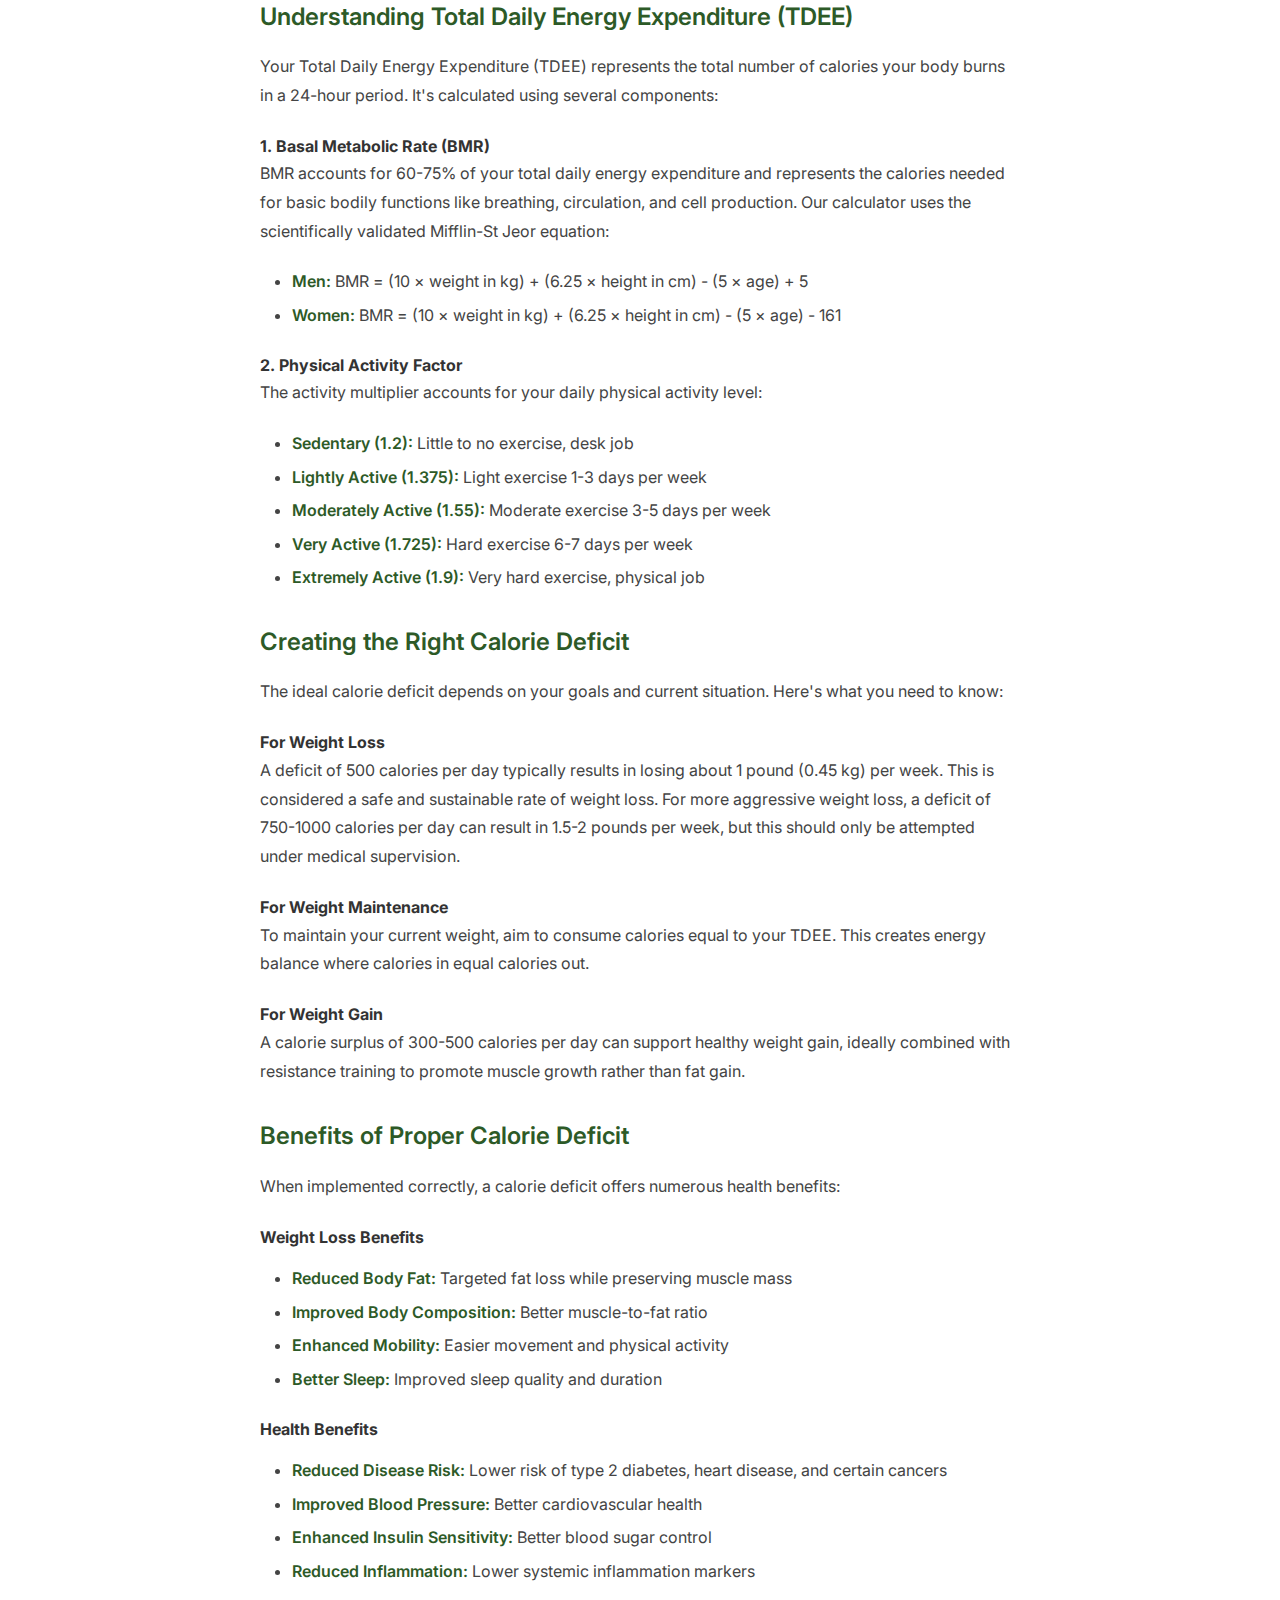
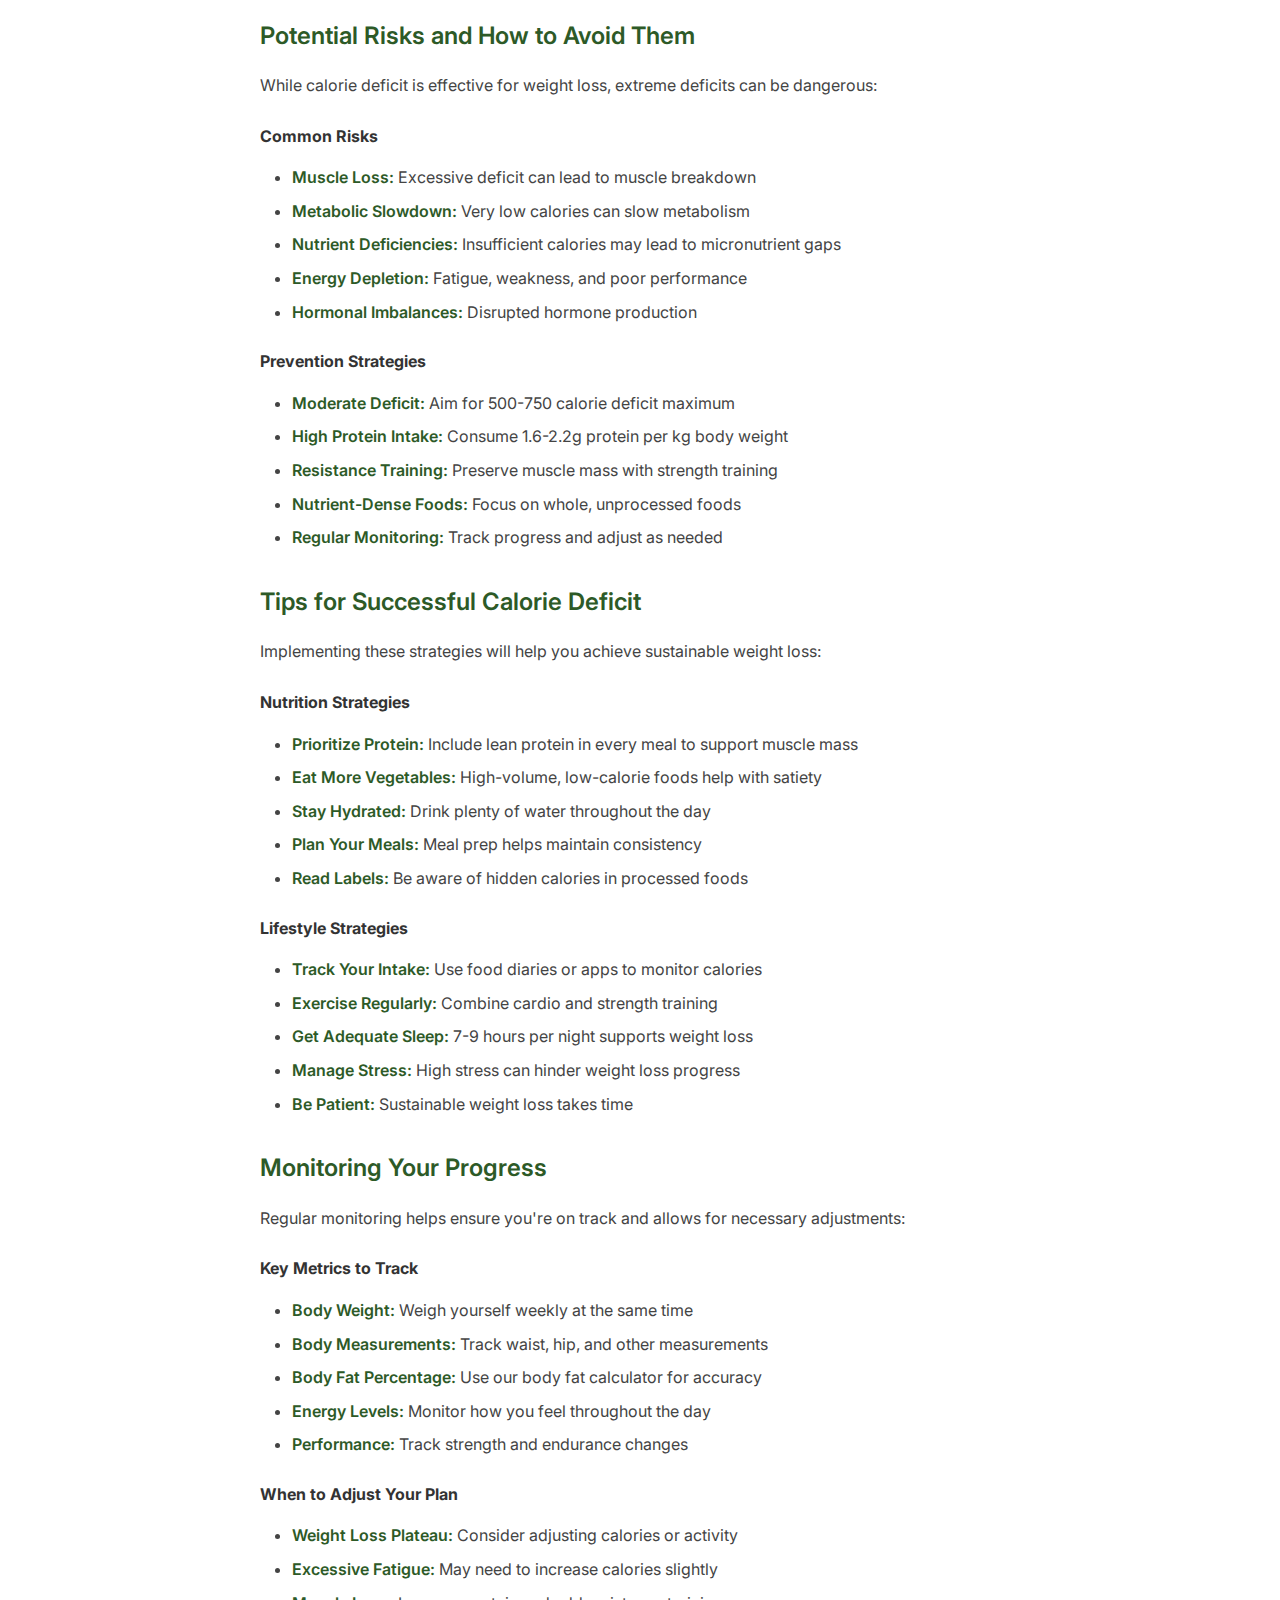
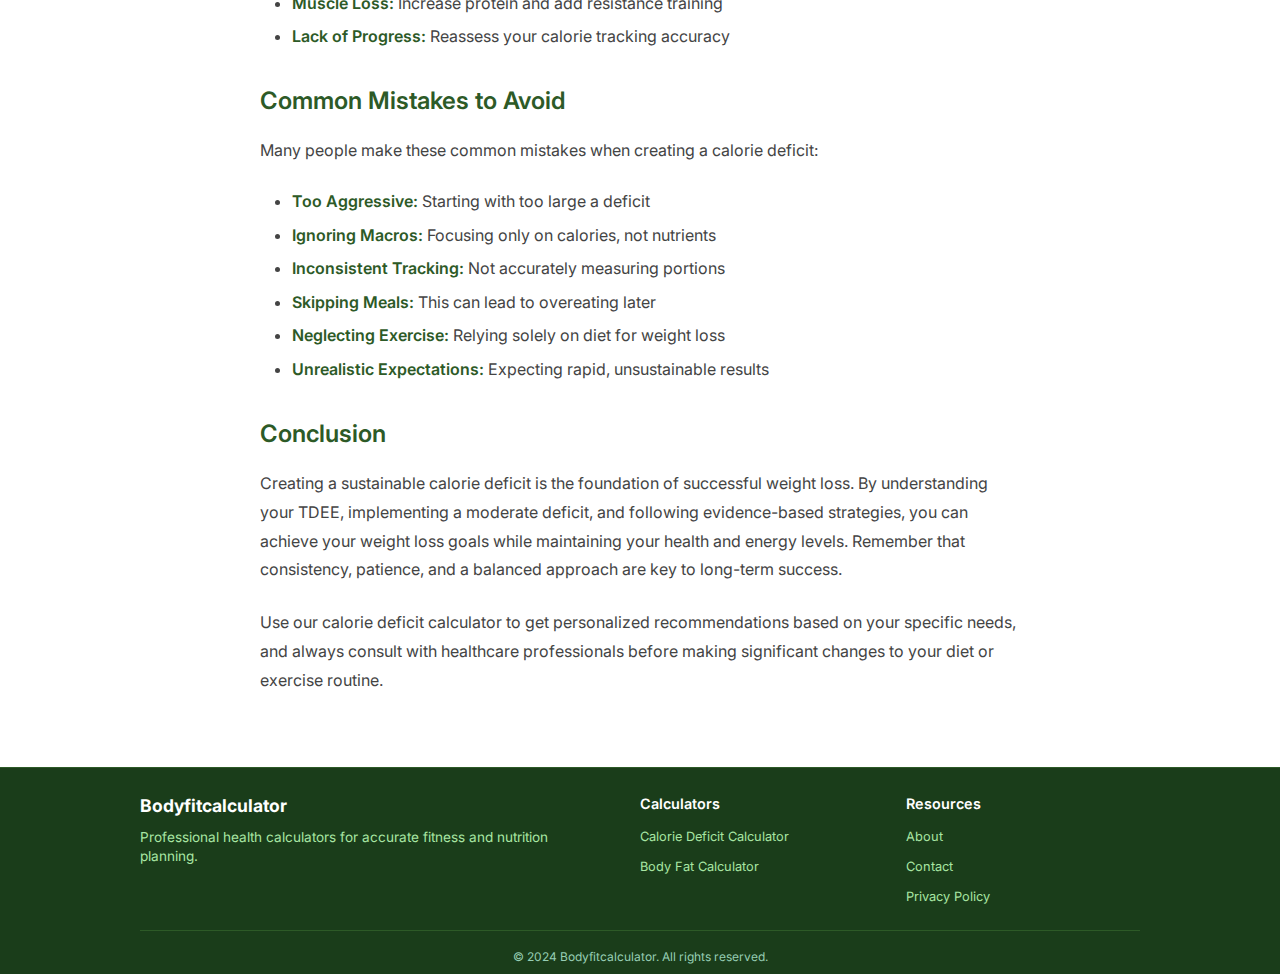
<file: calorie-calculator.html>
<!DOCTYPE html>
<html lang="en">
<head>
    <meta charset="UTF-8">
    <meta name="viewport" content="width=device-width, initial-scale=1.0">
    <title>Calorie Deficit Calculator - Bodyfitcalculator</title>
    <meta name="description" content="Calculate your daily calorie deficit for safe weight loss. Get accurate TDEE calculations using the Mifflin-St Jeor equation. Free calorie deficit calculator with expert guidance.">
    <meta name="keywords" content="calorie deficit calculator, TDEE calculator, weight loss calculator, calorie calculator, BMR calculator, Mifflin St Jeor">
    <link rel="stylesheet" href="styles.css">
    <link href="https://fonts.googleapis.com/css2?family=Inter:wght@300;400;500;600;700&display=swap" rel="stylesheet">
    <script type="application/ld+json">
    {
        "@context": "https://schema.org",
        "@type": "WebApplication",
        "name": "Calorie Deficit Calculator",
        "description": "Free calorie deficit calculator using TDEE and BMR calculations",
        "url": "https://healthcalc.com/calorie-calculator.html",
        "applicationCategory": "HealthApplication",
        "operatingSystem": "Any"
    }
    </script>
</head>
<body>
    <header class="header">
        <nav class="nav">
            <div class="nav-container">
                <div class="logo">
                    <a href="index.html"><h1>Bodyfitcalculator</h1></a>
                </div>
                <ul class="nav-menu">
                    <li><a href="index.html" class="nav-link">Home</a></li>
                    <li><a href="calorie-calculator.html" class="nav-link active">Calorie Deficit Calculator</a></li>
                    <li><a href="body-fat-calculator.html" class="nav-link">Body Fat Calculator</a></li>
                </ul>
                <div class="hamburger">
                    <span></span>
                    <span></span>
                    <span></span>
                </div>
            </div>
        </nav>
    </header>

    <main class="main">
        <section class="calculator-page">
            <div class="container">
                <div class="calculator-container">
                    <div class="calculator-main">
                        <h1 class="calculator-title">Calorie Deficit Calculator</h1>
                        <p class="calculator-description">Calculate your Total Daily Energy Expenditure (TDEE) and determine the perfect calorie deficit for your weight loss goals</p>
                        
                        <form id="calorie-form" class="calculator-form">
                            <div class="form-row">
                                <div class="form-group">
                                    <label for="age">Age (years) *</label>
                                    <input type="number" id="age" name="age" min="15" max="100" required>
                                </div>
                                <div class="form-group">
                                    <label for="gender">Gender *</label>
                                    <select id="gender" name="gender" required>
                                        <option value="">Select Gender</option>
                                        <option value="male">Male</option>
                                        <option value="female">Female</option>
                                    </select>
                                </div>
                            </div>
                            
                            <div class="form-row">
                                <div class="form-group">
                                    <label for="weight">Weight (kg) *</label>
                                    <input type="number" id="weight" name="weight" min="30" max="300" step="0.1" required>
                                </div>
                                <div class="form-group">
                                    <label for="height">Height (cm) *</label>
                                    <input type="number" id="height" name="height" min="100" max="250" required>
                                </div>
                            </div>
                            
                            <div class="form-group">
                                <label for="activity">Activity Level *</label>
                                <select id="activity" name="activity" required>
                                    <option value="">Select Activity Level</option>
                                    <option value="1.2">Sedentary (little or no exercise)</option>
                                    <option value="1.375">Lightly active (light exercise 1-3 days/week)</option>
                                    <option value="1.55">Moderately active (moderate exercise 3-5 days/week)</option>
                                    <option value="1.725">Very active (hard exercise 6-7 days/week)</option>
                                    <option value="1.9">Extremely active (very hard exercise, physical job)</option>
                                </select>
                            </div>
                            
                            <div class="form-group">
                                <label for="goal">Goal *</label>
                                <select id="goal" name="goal" required>
                                    <option value="">Select Your Goal</option>
                                    <option value="loss">Weight Loss</option>
                                    <option value="maintenance">Weight Maintenance</option>
                                    <option value="gain">Weight Gain</option>
                                </select>
                            </div>
                            
                            <button type="submit" class="btn btn-primary">Calculate My Calories</button>
                        </form>
                        
                        <div id="results" class="results" style="display: none;">
                            <h3>Your Calorie Recommendations</h3>
                            <div class="result-value" id="tdee-result">0</div>
                            <div class="result-unit">calories per day (TDEE)</div>
                            
                            <div style="margin-top: 2rem;">
                                <div class="result-value" id="goal-calories">0</div>
                                <div class="result-unit">calories per day (Goal)</div>
                            </div>
                            
                            <div id="result-description" class="result-description"></div>
                        </div>
                    </div>
                    
                    <div class="calculator-sidebar">
                        <div class="ad-placeholder">
                            <p>Advertisement Space</p>
                        </div>
                        
                        <div class="info-card">
                            <h3>Understanding TDEE</h3>
                            <p>Total Daily Energy Expenditure (TDEE) is the total number of calories your body burns in a day, including:</p>
                            <ul>
                                <li>Basal Metabolic Rate (BMR)</li>
                                <li>Physical activity</li>
                                <li>Thermic effect of food</li>
                                <li>Non-exercise activity</li>
                            </ul>
                        </div>
                        
                        <div class="ad-placeholder">
                            <p>Advertisement Space</p>
                        </div>
                    </div>
                </div>
            </div>
        </section>

        <!-- Blog Section -->
        <section class="blog-section">
            <div class="blog-content">
                <h2>The Complete Guide to Calorie Deficit for Safe and Effective Weight Loss</h2>
                
                <p>Understanding calorie deficit is fundamental to successful weight loss. This comprehensive guide will explain everything you need to know about creating a sustainable calorie deficit, calculating your Total Daily Energy Expenditure (TDEE), and achieving your weight loss goals safely and effectively.</p>
                
                <h3>What is a Calorie Deficit?</h3>
                <p>A calorie deficit occurs when you consume fewer calories than your body burns in a day. This creates an energy imbalance that forces your body to use stored fat for fuel, resulting in weight loss. The key to successful weight loss is creating a moderate, sustainable calorie deficit that promotes fat loss while preserving muscle mass.</p>
                
                <p>When you maintain a calorie deficit over time, your body will:</p>
                <ul>
                    <li>Burn stored fat for energy</li>
                    <li>Gradually reduce your body weight</li>
                    <li>Improve your body composition</li>
                    <li>Enhance metabolic health markers</li>
                </ul>
                
                <h3>Understanding Total Daily Energy Expenditure (TDEE)</h3>
                <p>Your Total Daily Energy Expenditure (TDEE) represents the total number of calories your body burns in a 24-hour period. It's calculated using several components:</p>
                
                <h4>1. Basal Metabolic Rate (BMR)</h4>
                <p>BMR accounts for 60-75% of your total daily energy expenditure and represents the calories needed for basic bodily functions like breathing, circulation, and cell production. Our calculator uses the scientifically validated Mifflin-St Jeor equation:</p>
                <ul>
                    <li><strong>Men:</strong> BMR = (10 × weight in kg) + (6.25 × height in cm) - (5 × age) + 5</li>
                    <li><strong>Women:</strong> BMR = (10 × weight in kg) + (6.25 × height in cm) - (5 × age) - 161</li>
                </ul>
                
                <h4>2. Physical Activity Factor</h4>
                <p>The activity multiplier accounts for your daily physical activity level:</p>
                <ul>
                    <li><strong>Sedentary (1.2):</strong> Little to no exercise, desk job</li>
                    <li><strong>Lightly Active (1.375):</strong> Light exercise 1-3 days per week</li>
                    <li><strong>Moderately Active (1.55):</strong> Moderate exercise 3-5 days per week</li>
                    <li><strong>Very Active (1.725):</strong> Hard exercise 6-7 days per week</li>
                    <li><strong>Extremely Active (1.9):</strong> Very hard exercise, physical job</li>
                </ul>
                
                <h3>Creating the Right Calorie Deficit</h3>
                <p>The ideal calorie deficit depends on your goals and current situation. Here's what you need to know:</p>
                
                <h4>For Weight Loss</h4>
                <p>A deficit of 500 calories per day typically results in losing about 1 pound (0.45 kg) per week. This is considered a safe and sustainable rate of weight loss. For more aggressive weight loss, a deficit of 750-1000 calories per day can result in 1.5-2 pounds per week, but this should only be attempted under medical supervision.</p>
                
                <h4>For Weight Maintenance</h4>
                <p>To maintain your current weight, aim to consume calories equal to your TDEE. This creates energy balance where calories in equal calories out.</p>
                
                <h4>For Weight Gain</h4>
                <p>A calorie surplus of 300-500 calories per day can support healthy weight gain, ideally combined with resistance training to promote muscle growth rather than fat gain.</p>
                
                <h3>Benefits of Proper Calorie Deficit</h3>
                <p>When implemented correctly, a calorie deficit offers numerous health benefits:</p>
                
                <h4>Weight Loss Benefits</h4>
                <ul>
                    <li><strong>Reduced Body Fat:</strong> Targeted fat loss while preserving muscle mass</li>
                    <li><strong>Improved Body Composition:</strong> Better muscle-to-fat ratio</li>
                    <li><strong>Enhanced Mobility:</strong> Easier movement and physical activity</li>
                    <li><strong>Better Sleep:</strong> Improved sleep quality and duration</li>
                </ul>
                
                <h4>Health Benefits</h4>
                <ul>
                    <li><strong>Reduced Disease Risk:</strong> Lower risk of type 2 diabetes, heart disease, and certain cancers</li>
                    <li><strong>Improved Blood Pressure:</strong> Better cardiovascular health</li>
                    <li><strong>Enhanced Insulin Sensitivity:</strong> Better blood sugar control</li>
                    <li><strong>Reduced Inflammation:</strong> Lower systemic inflammation markers</li>
                </ul>
                
                <h3>Potential Risks and How to Avoid Them</h3>
                <p>While calorie deficit is effective for weight loss, extreme deficits can be dangerous:</p>
                
                <h4>Common Risks</h4>
                <ul>
                    <li><strong>Muscle Loss:</strong> Excessive deficit can lead to muscle breakdown</li>
                    <li><strong>Metabolic Slowdown:</strong> Very low calories can slow metabolism</li>
                    <li><strong>Nutrient Deficiencies:</strong> Insufficient calories may lead to micronutrient gaps</li>
                    <li><strong>Energy Depletion:</strong> Fatigue, weakness, and poor performance</li>
                    <li><strong>Hormonal Imbalances:</strong> Disrupted hormone production</li>
                </ul>
                
                <h4>Prevention Strategies</h4>
                <ul>
                    <li><strong>Moderate Deficit:</strong> Aim for 500-750 calorie deficit maximum</li>
                    <li><strong>High Protein Intake:</strong> Consume 1.6-2.2g protein per kg body weight</li>
                    <li><strong>Resistance Training:</strong> Preserve muscle mass with strength training</li>
                    <li><strong>Nutrient-Dense Foods:</strong> Focus on whole, unprocessed foods</li>
                    <li><strong>Regular Monitoring:</strong> Track progress and adjust as needed</li>
                </ul>
                
                <h3>Tips for Successful Calorie Deficit</h3>
                <p>Implementing these strategies will help you achieve sustainable weight loss:</p>
                
                <h4>Nutrition Strategies</h4>
                <ul>
                    <li><strong>Prioritize Protein:</strong> Include lean protein in every meal to support muscle mass</li>
                    <li><strong>Eat More Vegetables:</strong> High-volume, low-calorie foods help with satiety</li>
                    <li><strong>Stay Hydrated:</strong> Drink plenty of water throughout the day</li>
                    <li><strong>Plan Your Meals:</strong> Meal prep helps maintain consistency</li>
                    <li><strong>Read Labels:</strong> Be aware of hidden calories in processed foods</li>
                </ul>
                
                <h4>Lifestyle Strategies</h4>
                <ul>
                    <li><strong>Track Your Intake:</strong> Use food diaries or apps to monitor calories</li>
                    <li><strong>Exercise Regularly:</strong> Combine cardio and strength training</li>
                    <li><strong>Get Adequate Sleep:</strong> 7-9 hours per night supports weight loss</li>
                    <li><strong>Manage Stress:</strong> High stress can hinder weight loss progress</li>
                    <li><strong>Be Patient:</strong> Sustainable weight loss takes time</li>
                </ul>
                
                <h3>Monitoring Your Progress</h3>
                <p>Regular monitoring helps ensure you're on track and allows for necessary adjustments:</p>
                
                <h4>Key Metrics to Track</h4>
                <ul>
                    <li><strong>Body Weight:</strong> Weigh yourself weekly at the same time</li>
                    <li><strong>Body Measurements:</strong> Track waist, hip, and other measurements</li>
                    <li><strong>Body Fat Percentage:</strong> Use our body fat calculator for accuracy</li>
                    <li><strong>Energy Levels:</strong> Monitor how you feel throughout the day</li>
                    <li><strong>Performance:</strong> Track strength and endurance changes</li>
                </ul>
                
                <h4>When to Adjust Your Plan</h4>
                <ul>
                    <li><strong>Weight Loss Plateau:</strong> Consider adjusting calories or activity</li>
                    <li><strong>Excessive Fatigue:</strong> May need to increase calories slightly</li>
                    <li><strong>Muscle Loss:</strong> Increase protein and add resistance training</li>
                    <li><strong>Lack of Progress:</strong> Reassess your calorie tracking accuracy</li>
                </ul>
                
                <h3>Common Mistakes to Avoid</h3>
                <p>Many people make these common mistakes when creating a calorie deficit:</p>
                
                <ul>
                    <li><strong>Too Aggressive:</strong> Starting with too large a deficit</li>
                    <li><strong>Ignoring Macros:</strong> Focusing only on calories, not nutrients</li>
                    <li><strong>Inconsistent Tracking:</strong> Not accurately measuring portions</li>
                    <li><strong>Skipping Meals:</strong> This can lead to overeating later</li>
                    <li><strong>Neglecting Exercise:</strong> Relying solely on diet for weight loss</li>
                    <li><strong>Unrealistic Expectations:</strong> Expecting rapid, unsustainable results</li>
                </ul>
                
                <h3>Conclusion</h3>
                <p>Creating a sustainable calorie deficit is the foundation of successful weight loss. By understanding your TDEE, implementing a moderate deficit, and following evidence-based strategies, you can achieve your weight loss goals while maintaining your health and energy levels. Remember that consistency, patience, and a balanced approach are key to long-term success.</p>
                
                <p>Use our calorie deficit calculator to get personalized recommendations based on your specific needs, and always consult with healthcare professionals before making significant changes to your diet or exercise routine.</p>
            </div>
        </section>
    </main>

    <footer class="footer">
        <div class="container">
            <div class="footer-content">
                <div class="footer-left">
                    <h3>Bodyfitcalculator</h3>
                    <p>Professional health calculators for accurate fitness and nutrition planning.</p>
                </div>
                <div class="footer-center">
                    <h4>Calculators</h4>
                    <ul>
                        <li><a href="calorie-calculator.html">Calorie Deficit Calculator</a></li>
                        <li><a href="body-fat-calculator.html">Body Fat Calculator</a></li>
                    </ul>
                </div>
                <div class="footer-right">
                    <h4>Resources</h4>
                    <ul>
                        <li><a href="#about">About</a></li>
                        <li><a href="#contact">Contact</a></li>
                        <li><a href="#privacy">Privacy Policy</a></li>
                    </ul>
                </div>
            </div>
            <div class="footer-bottom">
                <p>&copy; 2024 Bodyfitcalculator. All rights reserved.</p>
            </div>
        </div>
    </footer>

    <script src="script.js"></script>
</body>
</html>
</file>
<file: styles.css>
/* Reset and Base Styles */
* {
    margin: 0;
    padding: 0;
    box-sizing: border-box;
}

body {
    font-family: 'Inter', sans-serif;
    line-height: 1.6;
    color: #333;
    background-color: #f8fffe;
}

.container {
    max-width: 1200px;
    margin: 0 auto;
    padding: 0 20px;
}

.logo a {
    text-decoration: none;
    color: inherit;
}

/* Logo styling - no hover effects */
.header {
    background: linear-gradient(135deg, #2d5a27 0%, #4a7c59 100%);
    box-shadow: 0 2px 10px rgba(0,0,0,0.1);
    position: sticky;
    top: 0;
    z-index: 1000;
}

.nav-container {
    max-width: 1200px;
    margin: 0 auto;
    padding: 0 20px;
    display: flex;
    justify-content: space-between;
    align-items: center;
    height: 70px;
}

.logo h1 {
    color: white;
    font-size: 1.8rem;
    font-weight: 700;
}

.nav-menu {
    display: flex;
    list-style: none;
    gap: 2rem;
}

.nav-link {
    color: white;
    text-decoration: none;
    font-weight: 500;
    padding: 0.5rem 1rem;
    border-radius: 5px;
}

.nav-link.active {
    background-color: rgba(255,255,255,0.1);
    color: #a8e6a3;
}

.hamburger {
    display: none;
    flex-direction: column;
    cursor: pointer;
}

.hamburger span {
    width: 25px;
    height: 3px;
    background: white;
    margin: 3px 0;
}

/* Hero Section */
.hero {
    background: linear-gradient(135deg, #e8f5e8 0%, #f0f8f0 50%, #e8f5e8 100%);
    height: calc(100vh - 70px);
    display: flex;
    align-items: center;
    position: relative;
    overflow: hidden;
}

.hero::before {
    content: '';
    position: absolute;
    top: 0;
    left: 0;
    right: 0;
    bottom: 0;
    background: linear-gradient(45deg, rgba(45, 90, 39, 0.05) 0%, rgba(74, 124, 89, 0.05) 100%);
    pointer-events: none;
}

.hero .container {
    display: grid;
    grid-template-columns: 1fr 1fr;
    gap: 4rem;
    align-items: center;
    position: relative;
    z-index: 1;
}

.hero-content {
    padding-right: 2rem;
}

.hero-title {
    font-size: 3rem;
    font-weight: 700;
    color: #2d5a27;
    margin-bottom: 1.5rem;
    line-height: 1.1;
}

.hero-subtitle {
    font-size: 1.2rem;
    color: #4a7c59;
    margin-bottom: 2.5rem;
    line-height: 1.5;
    font-weight: 400;
}

.hero-buttons {
    display: flex;
    gap: 1rem;
    margin-bottom: 3rem;
}

.stats-container {
    display: flex;
    gap: 1.5rem;
}

.stat-box {
    background: white;
    padding: 1rem 1.5rem;
    border-radius: 12px;
    box-shadow: 0 4px 20px rgba(45, 90, 39, 0.1);
    border: 1px solid rgba(45, 90, 39, 0.1);
    text-align: center;
    flex: 1;
}

.stat-number {
    font-size: 1.5rem;
    font-weight: 700;
    color: #2d5a27;
    margin-bottom: 0.25rem;
}

.stat-label {
    font-size: 0.85rem;
    color: #4a7c59;
    font-weight: 500;
}

.hero-image {
    display: flex;
    justify-content: center;
    align-items: center;
    position: relative;
}

.fitness-illustration {
    width: 100%;
    max-width: 400px;
    height: auto;
}

/* Button Styles - No animations */
.btn {
    display: inline-block;
    padding: 14px 28px;
    border-radius: 10px;
    text-decoration: none;
    font-weight: 600;
    border: 2px solid transparent;
    cursor: pointer;
    font-size: 1rem;
    transition: none;
    width: 100%;
    max-width: 100%;
    box-sizing: border-box;
    text-align: center;
}

.btn-primary {
    background: linear-gradient(135deg, #2d5a27 0%, #4a7c59 100%);
    color: white;
    box-shadow: 0 4px 15px rgba(45, 90, 39, 0.2);
}

.btn-secondary {
    background: white;
    color: #2d5a27;
    border-color: #2d5a27;
    box-shadow: 0 4px 15px rgba(45, 90, 39, 0.1);
}

.btn-outline {
    background: white;
    color: #4a7c59;
    border-color: #4a7c59;
    box-shadow: 0 4px 15px rgba(45, 90, 39, 0.1);
}

/* Section Styles */
.section-title {
    text-align: center;
    font-size: 2rem;
    font-weight: 700;
    color: #2d5a27;
    margin-bottom: 2rem;
}

.features {
    padding: 2rem 0;
    background: white;
}

.features-grid {
    display: grid;
    grid-template-columns: repeat(auto-fit, minmax(250px, 1fr));
    gap: 2rem;
}

.feature-card {
    text-align: center;
    padding: 1.5rem;
    border-radius: 12px;
    background: #f8fffe;
    border: 1px solid #e8f5e8;
}

/* No hover effects */

.feature-icon {
    font-size: 2.5rem;
    margin-bottom: 1rem;
}

.feature-card h3 {
    font-size: 1.2rem;
    font-weight: 600;
    color: #2d5a27;
    margin-bottom: 0.8rem;
}

.feature-card p {
    color: #666;
    line-height: 1.5;
    font-size: 0.9rem;
}

/* Calculators Preview */
.calculators-preview {
    padding: 4rem 0;
    background: linear-gradient(135deg, #f0f8f0 0%, #e8f5e8 100%);
}

.calculators-grid {
    display: grid;
    grid-template-columns: repeat(auto-fit, minmax(400px, 1fr));
    gap: 2rem;
}

.calculator-card {
    background: white;
    padding: 2.5rem;
    border-radius: 15px;
    box-shadow: 0 5px 20px rgba(0,0,0,0.1);
}

.calculator-icon {
    font-size: 3rem;
    margin-bottom: 1rem;
}

.calculator-card h3 {
    font-size: 1.5rem;
    font-weight: 600;
    color: #2d5a27;
    margin-bottom: 1rem;
}

.calculator-card p {
    color: #666;
    margin-bottom: 1.5rem;
    line-height: 1.6;
}

.calculator-features {
    list-style: none;
    margin-bottom: 2rem;
}

.calculator-features li {
    padding: 0.5rem 0;
    color: #4a7c59;
    position: relative;
    padding-left: 1.5rem;
}

.calculator-features li::before {
    content: "✓";
    position: absolute;
    left: 0;
    color: #2d5a27;
    font-weight: bold;
}

/* Calculator Page Styles */
.calculator-page {
    padding: 2rem 0;
    min-height: calc(100vh - 70px);
}

.calculator-container {
    display: grid;
    grid-template-columns: 1fr 300px;
    gap: 3rem;
    margin-bottom: 3rem;
}

.calculator-main {
    background: white;
    padding: 2.5rem;
    border-radius: 15px;
    box-shadow: 0 5px 20px rgba(0,0,0,0.1);
    overflow: hidden;
    box-sizing: border-box;
}

.calculator-sidebar {
    display: flex;
    flex-direction: column;
    gap: 1.5rem;
}

.ad-placeholder {
    background: #f0f0f0;
    border: 2px dashed #ccc;
    padding: 2rem;
    text-align: center;
    border-radius: 8px;
    color: #666;
}

.calculator-title {
    font-size: 2.5rem;
    font-weight: 700;
    color: #2d5a27;
    margin-bottom: 1rem;
    text-align: center;
}

.calculator-description {
    text-align: center;
    color: #666;
    margin-bottom: 2rem;
    font-size: 1.1rem;
}

/* Unit Selection Styles */
.input-with-unit {
    display: flex;
    gap: 0.5rem;
    align-items: center;
    width: 100%;
    box-sizing: border-box;
}

.input-with-unit input {
    flex: 1;
    padding: 12px;
    border: 2px solid #e8f5e8;
    border-radius: 8px;
    font-size: 1rem;
    min-width: 0;
    max-width: calc(100% - 70px);
    box-sizing: border-box;
}

.input-with-unit input:focus {
    outline: none;
    border-color: #4a7c59;
}

.unit-select {
    padding: 12px 8px;
    border: 2px solid #e8f5e8;
    border-radius: 8px;
    font-size: 0.9rem;
    background: white;
    color: #333;
    width: 60px;
    flex-shrink: 0;
    box-sizing: border-box;
}

.unit-select:focus {
    outline: none;
    border-color: #4a7c59;
}

/* Regular form inputs (for fields without unit selection) */
.form-group input[type="number"] {
    width: 100%;
    padding: 12px;
    border: 2px solid #e8f5e8;
    border-radius: 8px;
    font-size: 1rem;
    min-width: 120px;
}

.form-group input[type="number"]:focus {
    outline: none;
    border-color: #4a7c59;
}
.form-group {
    margin-bottom: 1.5rem;
    width: 100%;
    box-sizing: border-box;
}

.form-group label {
    display: block;
    margin-bottom: 0.5rem;
    font-weight: 500;
    color: #333;
}

.form-group input,
.form-group select {
    width: 100%;
    padding: 12px;
    border: 2px solid #e8f5e8;
    border-radius: 8px;
    font-size: 1rem;
    box-sizing: border-box;
}

.form-group input:focus,
.form-group select:focus {
    outline: none;
    border-color: #4a7c59;
}

.form-row {
    display: grid;
    grid-template-columns: 1fr 1fr;
    gap: 1.5rem;
    width: 100%;
    box-sizing: border-box;
}

.form-row .form-group {
    margin-bottom: 0;
    width: 100%;
}

.form-row .form-group:last-child {
    margin-bottom: 1.5rem;
}

/* Results Section */
.results {
    background: linear-gradient(135deg, #e8f5e8 0%, #f0f8f0 100%);
    padding: 2rem;
    border-radius: 12px;
    margin-top: 2rem;
    text-align: center;
}

.results h3 {
    font-size: 1.5rem;
    color: #2d5a27;
    margin-bottom: 1rem;
}

.result-value {
    font-size: 2.5rem;
    font-weight: 700;
    color: #2d5a27;
    margin-bottom: 0.5rem;
}

.result-unit {
    font-size: 1.2rem;
    color: #4a7c59;
    margin-bottom: 1rem;
}

.result-description {
    color: #666;
    line-height: 1.6;
}

/* Blog Section */
.blog-section {
    background: white;
    padding: 3rem 0;
}

.blog-content {
    max-width: 800px;
    margin: 0 auto;
    padding: 0 20px;
}

.blog-content h2 {
    font-size: 2rem;
    font-weight: 700;
    color: #2d5a27;
    margin-bottom: 1.5rem;
}

.blog-content h3 {
    font-size: 1.5rem;
    font-weight: 600;
    color: #2d5a27;
    margin: 2rem 0 1rem 0;
}

.blog-content p {
    margin-bottom: 1.5rem;
    line-height: 1.8;
    color: #444;
}

.blog-content ul {
    margin: 1rem 0 1.5rem 2rem;
}

.blog-content li {
    margin-bottom: 0.5rem;
    line-height: 1.6;
    color: #444;
}

.blog-content strong {
    color: #2d5a27;
    font-weight: 600;
}

/* Info Card Styles */
.info-card {
    background: white;
    padding: 1.5rem;
    border-radius: 12px;
    box-shadow: 0 3px 15px rgba(0,0,0,0.1);
    border: 1px solid #e8f5e8;
}

.info-card h3 {
    font-size: 1.2rem;
    font-weight: 600;
    color: #2d5a27;
    margin-bottom: 1rem;
}

.info-card h4 {
    font-size: 1rem;
    font-weight: 600;
    color: #4a7c59;
    margin: 1rem 0 0.5rem 0;
}

.info-card ul {
    list-style: none;
    margin: 0.5rem 0;
}

.info-card li {
    padding: 0.25rem 0;
    color: #666;
    font-size: 0.9rem;
    position: relative;
    padding-left: 1rem;
}

.info-card li::before {
    content: "•";
    position: absolute;
    left: 0;
    color: #4a7c59;
    font-weight: bold;
}

.info-card small {
    display: block;
    color: #888;
    font-size: 0.8rem;
    margin-top: 0.5rem;
    font-style: italic;
}

/* Ad Section */
.ad-section {
    padding: 2rem 0;
    background: #f8fffe;
}

/* Footer */
.footer {
    background: #1a3d1a;
    color: #e8f5e8;
    padding: 1.5rem 0 0.5rem;
    border-top: 1px solid #2d5a27;
}

.footer-content {
    display: grid;
    grid-template-columns: 2fr 1fr 1fr;
    gap: 2rem;
    margin-bottom: 1rem;
    max-width: 1000px;
    margin-left: auto;
    margin-right: auto;
}

.footer-left h3 {
    font-size: 1.1rem;
    font-weight: 700;
    color: white;
    margin-bottom: 0.5rem;
}

.footer-left p {
    font-size: 0.85rem;
    color: #a8e6a3;
    line-height: 1.4;
}

.footer-center h4,
.footer-right h4 {
    font-size: 0.9rem;
    font-weight: 600;
    color: white;
    margin-bottom: 0.5rem;
}

.footer-center ul,
.footer-right ul {
    list-style: none;
}

.footer-center ul li,
.footer-right ul li {
    margin-bottom: 0.3rem;
}

.footer-center ul li a,
.footer-right ul li a {
    color: #a8e6a3;
    text-decoration: none;
    font-size: 0.8rem;
}

.footer-bottom {
    text-align: center;
    padding-top: 1rem;
    border-top: 1px solid #2d5a27;
    color: #96ceb4;
    font-size: 0.75rem;
    max-width: 1000px;
    margin: 0 auto;
}

/* Responsive Design */
@media (max-width: 768px) {
    .hamburger {
        display: flex;
    }
    
    .nav-menu {
        position: fixed;
        left: -100%;
        top: 70px;
        flex-direction: column;
        background-color: #2d5a27;
        width: 100%;
        text-align: center;
        box-shadow: 0 10px 27px rgba(0,0,0,0.05);
        padding: 2rem 0;
    }
    
    .nav-menu.active {
        left: 0;
    }
    
    .hero {
        height: calc(100vh - 70px);
        padding: 2rem 0;
    }
    
    .hero .container {
        grid-template-columns: 1fr;
        text-align: center;
        gap: 2rem;
    }
    
    .hero-content {
        padding-right: 0;
    }
    
    .hero-title {
        font-size: 2.2rem;
    }
    
    .hero-subtitle {
        font-size: 1rem;
    }
    
    .hero-buttons {
        justify-content: center;
        flex-direction: column;
        gap: 0.8rem;
    }
    
    .stats-container {
        justify-content: center;
        flex-wrap: wrap;
        gap: 1rem;
    }
    
    .stat-box {
        flex: none;
        min-width: 100px;
    }
    
    .fitness-illustration {
        max-width: 300px;
    }
    
    .calculator-container {
        grid-template-columns: 1fr;
    }
    
    .calculator-sidebar {
        order: -1;
    }
    
    .form-row {
        grid-template-columns: 1fr;
    }
    
    .calculators-grid {
        grid-template-columns: 1fr;
    }
    
    .features-grid {
        grid-template-columns: 1fr;
    }
    
    .footer-content {
        grid-template-columns: 1fr;
        gap: 1.5rem;
        text-align: center;
    }
    
    .input-with-unit {
        flex-direction: column;
        gap: 0.5rem;
    }
    
    .input-with-unit input {
        min-width: 100%;
        width: 100%;
    }
    
    .unit-select {
        min-width: 100%;
        width: 100%;
    }
    
    .form-group input[type="number"] {
        min-width: 100%;
        width: 100%;
    }
}

@media (max-width: 480px) {
    .container {
        padding: 0 15px;
    }
    
    .hero-title {
        font-size: 2rem;
    }
    
    .section-title {
        font-size: 2rem;
    }
    
    .calculator-main {
        padding: 1.5rem;
    }
    
    .btn {
        padding: 10px 20px;
        font-size: 0.9rem;
    }
}
</file>
